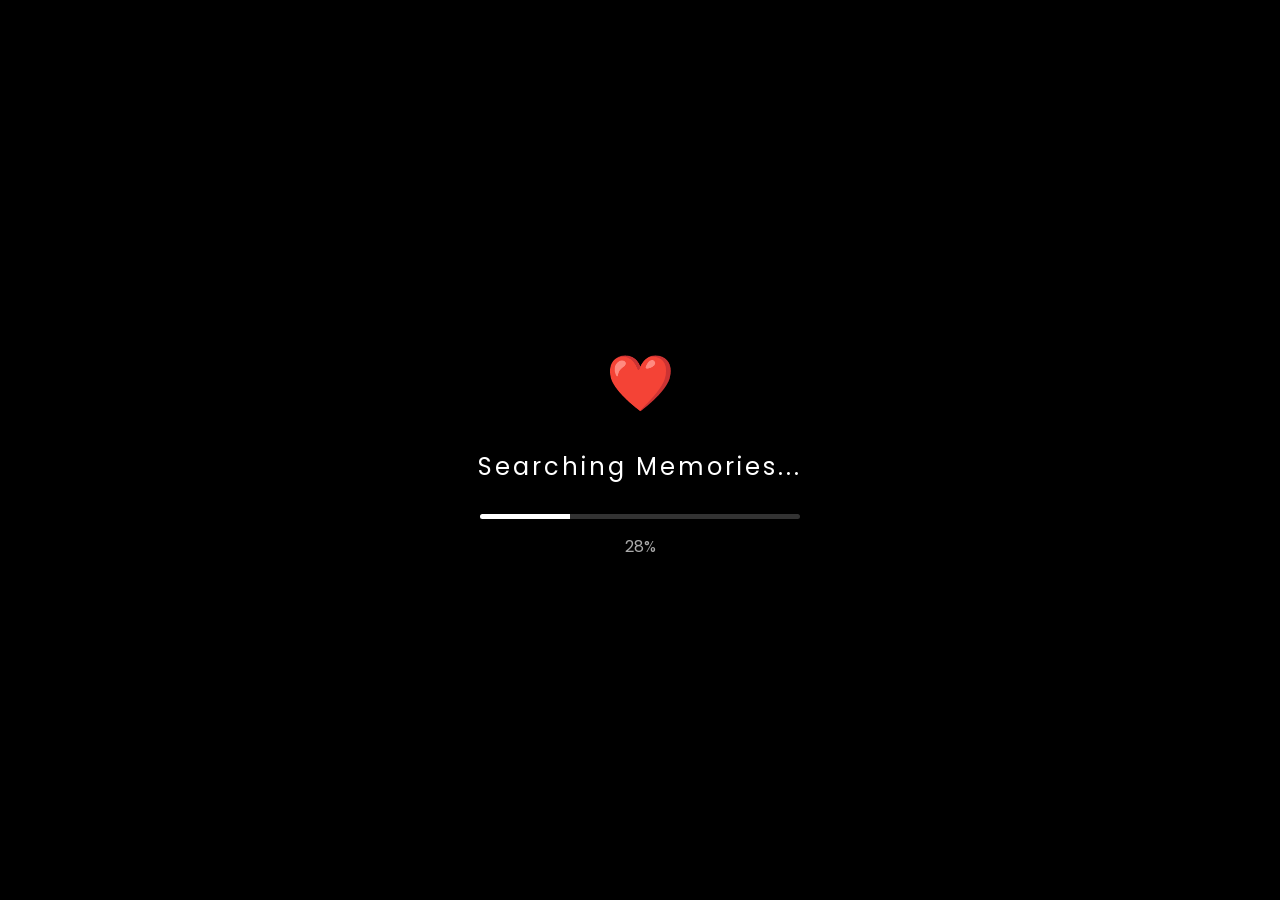
<file: index.html>
<!DOCTYPE html>
<html lang="en">

<head>

    <meta charset="UTF-8">
    <meta name="viewport" content="width=device-width, initial-scale=1.0">

    <title>Happy Friendship Day ❤️</title>

    <link rel="stylesheet" href="style.css">

    <!-- Google Font -->
    <link href="https://fonts.googleapis.com/css2?family=Poppins:wght@300;400;600&family=Bebas+Neue&display=swap" rel="stylesheet">

</head>

<body>

    <!-- ========================= -->
    <!-- LOADING SCREEN -->
    <!-- ========================= -->

    <section id="loader">

        <div class="heart">
            ❤️
        </div>

        <h2 id="loadingText">
            Searching Memories...
        </h2>

        <div class="progress-bar">

            <div class="progress"></div>

        </div>

        <p id="percentage">
            0%
        </p>

    </section>


    <!-- Camera Flash -->

    <div id="flash"></div>


    <!-- ========================= -->
    <!-- MAIN WEBSITE -->
    <!-- ========================= -->

    <main id="mainContent">
<!-- ========================= -->
<!-- HERO SECTION -->
<!-- ========================= -->

<section class="hero">

    <p class="tagline">
        TO THE SEVEN PEOPLE WHO MADE MY COLLEGE LIFE UNFORGETTABLE.
    </p>

    <h1 class="hero-title">

        <span class="word">HAPPY</span>

        <span class="word">FRIENDSHIP DAY</span>

    </h1>

    <p class="since">
        Since OCTOBER 2022
    </p>

    <div class="group-image">

        <img src="images/group.webp" alt="Our Group">

    </div>

    <p class="hero-quote">

        "Some friendships happen by chance.<br>

        The best ones become family."

    </p>



</section>


        <!-- Days Counter -->

        <section class="days-section">

            <div class="days-card">

                <p>Together For</p>

                <h2 id="daysCounter">

                    0

                </h2>

                <span>DAYS</span>

            </div>

        </section>


        <!-- Gallery -->

        <section class="gallery">

            <div class="box box1">
                <img src="images/img1.webp" alt="">
            </div>

            <div class="box box2">
                <img src="images/img1.webp" alt="">
            </div>

            <div class="box box3">
                <img src="images/img3.webp" alt="">
            </div>

            <div class="box box4">
                <img src="images/img4.webp" alt="">
            </div>

            <div class="box box5">
                <img src="images/img1.webp" alt="">
            </div>

          

        </section>


        <!-- Bottom -->

        <section class="bottom">

            <p>

                Every picture holds a memory.

                <br>

                Scroll to unlock ours.

            </p>

            <div class="scroll">

                ↓

            </div>

        </section>
        
    
        <!-- ================================= -->
<!-- MEMORY WALL -->
<!-- ================================= -->

<section class="memory-wall" id="wall">

    <h2>OUR MEMORY WALL</h2>

    <p>
        Every photo tells a different story.
        <br>
        Choose yours.
    </p>

    <div class="photos">

        <div class="polaroid" onclick="openPassword('INDU')">
            <img src="images/f1.webp">
            <h3>My Bed Partner</h3>
        </div>

        <div class="polaroid" onclick="openPassword('SOW')">
            <img src="images/f2.webp">
            <h3>My dear Overthinker</h3>
        </div>

        <div class="polaroid" onclick="openPassword('PUJ')">
            <img src="images/f3.webp">
            <h3>My Chali Kaalam</h3>
        </div>

        <div class="polaroid" onclick="openPassword('MAHI')">
            <img src="images/f4.webp">
            <h3>My Gummi</h3>
        </div>

       <div class="polaroid" onclick="openPassword('PRAM')">
            <img src="images/f5.webp">
            <h3>My Best Friend</h3>
        </div>

        <div class="polaroid" onclick="openPassword('APPI')">
            <img src="images/f6.webp">
            <h3>My Ms Matured</h3>
        </div>

        <div class="polaroid" onclick="openPassword('GREESH')">
            <img src="images/f7.webp">
            <h3>My our Influencer</h3>
        </div>

    </div>

</section>

    </main>

<!-- Password Popup -->

<!-- ================================= -->
<!-- PASSWORD POPUP -->
<!-- ================================= -->

<div id="passwordModal" class="modal">

    <div class="modal-content">

        <span class="close-btn" onclick="closePassword()">&times;</span>

        <h2>🔒 Secret Entry</h2>

        <p>Enter your password to unlock your memories.</p>

        <input
            type="password"
            id="passwordInput"
            placeholder="Enter Password">

        <p id="error"></p>

        <button onclick="checkPassword()">
            Unlock ❤️
        </button>

    </div>

</div>


</section>
    <script src="script.js"></script>

</body>

</html>
</file>
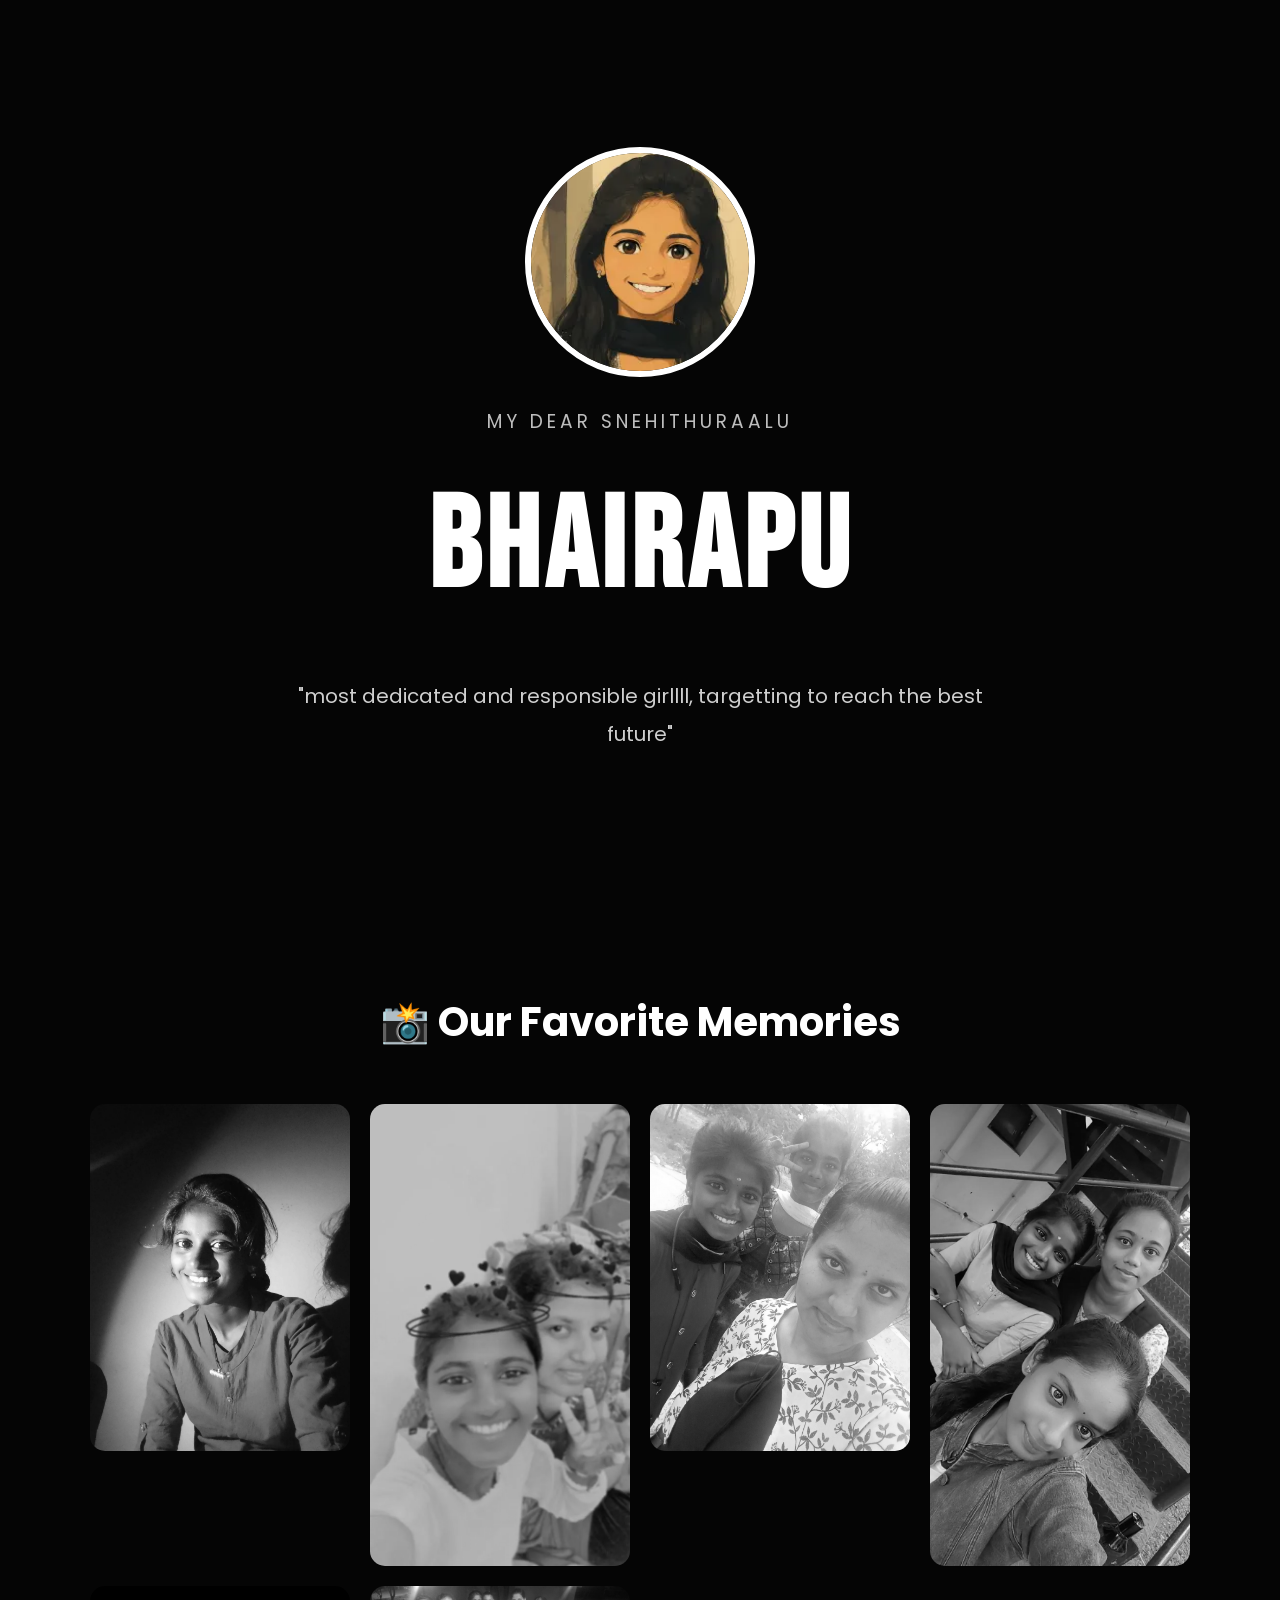
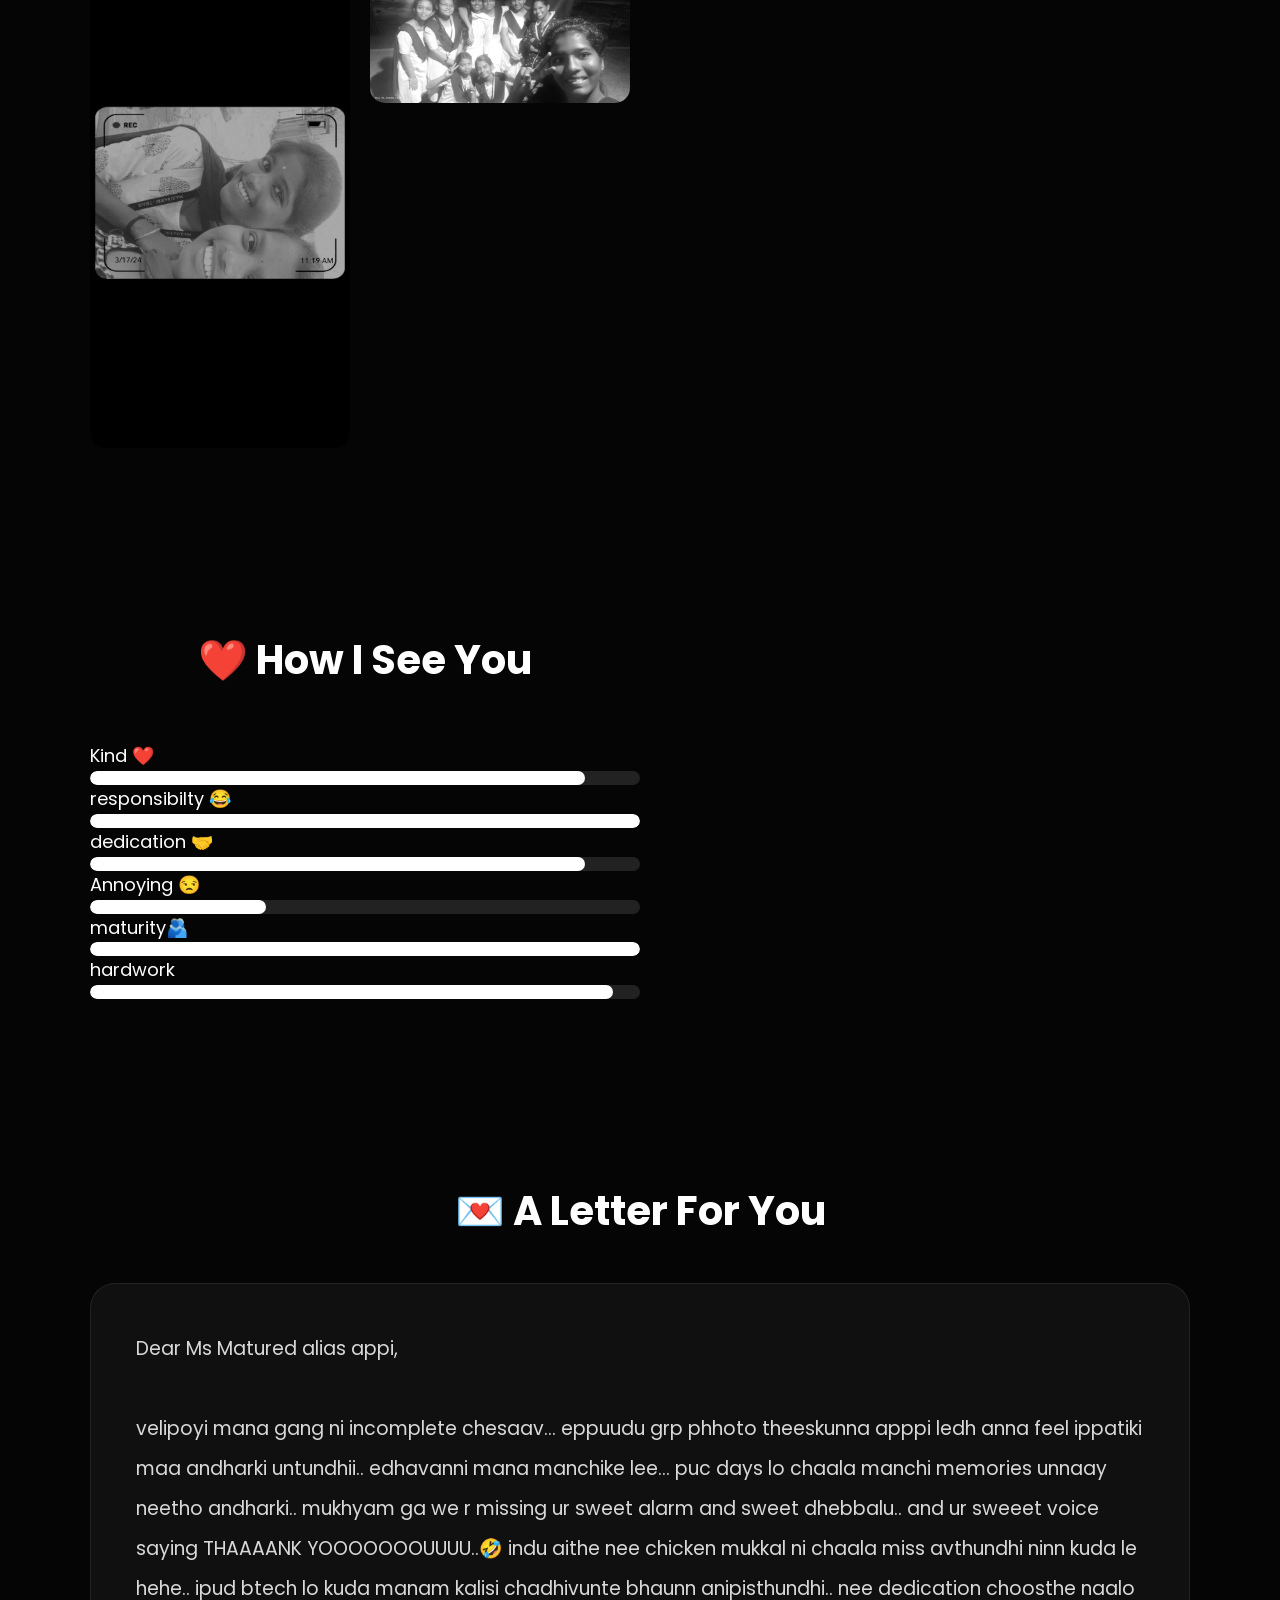
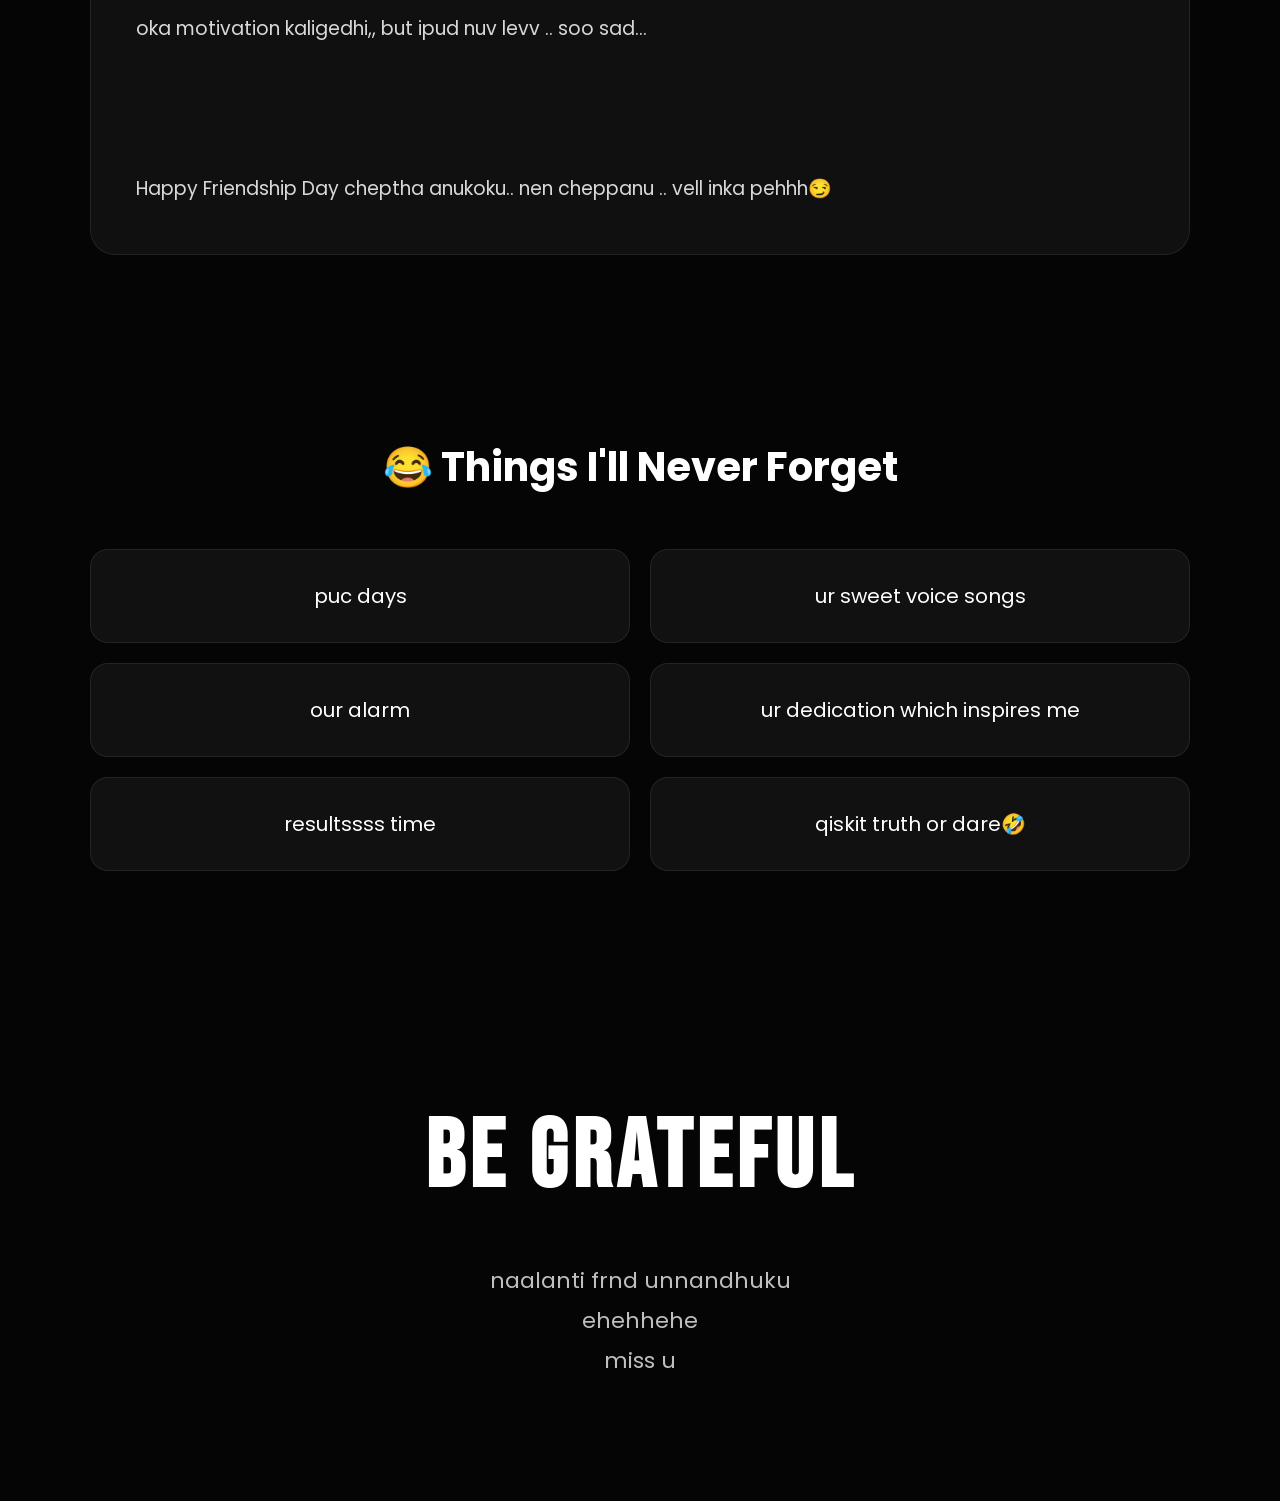
<file: appi.html>
<!DOCTYPE html>
<html lang="en">

<head>

    <meta charset="UTF-8">
    <meta name="viewport" content="width=device-width, initial-scale=1.0">

    <title>Happy Friendship Day appi ❤️</title>

    <link rel="stylesheet" href="friends.css">

    <link href="https://fonts.googleapis.com/css2?family=Poppins:wght@300;400;500;700&family=Bebas+Neue&family=Caveat:wght@700&display=swap" rel="stylesheet">

</head>

<body>

<!-- ================= HERO ================= -->

<section class="hero">

    <img src="images/appi/main.webp" class="profile">

    <h3>MY DEAR SNEHITHURAALU</h3>

    <h1>BHAIRAPU</h1>

    <p class="quote">

        "most dedicated and responsible girllll, targetting to reach the best future"

    </p>

</section>



<!-- ================= PHOTO GALLERY ================= -->

<section class="gallery">

    <h2>📸 Our Favorite Memories</h2>

    <div class="grid">

        <img src="images/appi/1.webp">

        <img src="images/appi/2.webp">

        <img src="images/appi/3.webp">

        <img src="images/appi/4.webp">

        <img src="images/appi/5.webp">

        <img src="images/appi/6.webp">

    </div>

</section>



<!-- ================= PERSONALITY ================= -->

<section class="personality">

    <h2>❤️ How I See You</h2>
<div class="pers-block">
    <div class="trait">

        <span>Kind ❤️</span>

        <div class="bar">

            <div class="fill" style="width:90%"></div>

        </div>

    </div>

    <div class="trait">

        <span>responsibilty 😂</span>

        <div class="bar">

            <div class="fill" style="width:100%"></div>

        </div>

    </div>

    <div class="trait">

        <span>dedication 🤝</span>

        <div class="bar">

            <div class="fill" style="width:90%"></div>

        </div>

    </div>

    <div class="trait">

        <span>Annoying 😒</span>

        <div class="bar">

            <div class="fill" style="width:32%"></div>

        </div>

    </div>

    <div class="trait">

        <span>maturity🫂</span>

        <div class="bar">

            <div class="fill" style="width:100%"></div>

        </div>

    </div>

    <div class="trait">

        <span>hardwork</span>

        <div class="bar">

            <div class="fill" style="width:95%"></div>

        </div>

    </div>
    

</section>



<!-- ================= LETTER ================= -->

<section class="letter">

    <h2>💌 A Letter For You</h2>

    <p>

        Dear Ms Matured alias appi,

        <br><br>

       velipoyi mana gang ni incomplete chesaav... eppuudu grp phhoto theeskunna apppi ledh anna feel ippatiki maa andharki untundhii..
       edhavanni mana manchike lee...
       puc days lo chaala manchi memories unnaay neetho andharki.. mukhyam ga we r missing ur sweet alarm and sweet dhebbalu.. and ur sweeet voice saying THAAAANK YOOOOOOOUUUU..🤣️ indu aithe nee chicken mukkal ni chaala miss avthundhi ninn kuda le hehe..
       ipud btech lo kuda manam kalisi chadhivunte bhaunn anipisthundhi.. 
       nee dedication choosthe naalo oka motivation kaligedhi,, but ipud nuv levv .. soo sad...
       
     
        <br><br>

       

        <br><br>

        Happy Friendship Day cheptha anukoku.. nen cheppanu .. vell inka pehhh😏️

    </p>

</section>



<!-- ================= FUN MEMORIES ================= -->

<section class="memories">

    <h2>😂 Things I'll Never Forget</h2>

    <div class="cards">

        <div class="card">

           puc days

        </div>

        <div class="card">

            ur sweet voice songs

        </div>

        <div class="card">

            our alarm

        </div>

        <div class="card">

            ur dedication which inspires me

        </div>

        <div class="card">

            resultssss time

        </div>

        <div class="card">

            qiskit truth or dare🤣️

        </div>

    </div>

</section>



<!-- ================= THANK YOU ================= -->

<section class="end">

    <h1>

BE GRATEFUL

    </h1>

    <p>

naalanti frnd unnandhuku

        <br>

ehehhehe

        <br>

miss u

    </p>

</section>

<script src="friend.js"></script>

</body>

</html>
</file>
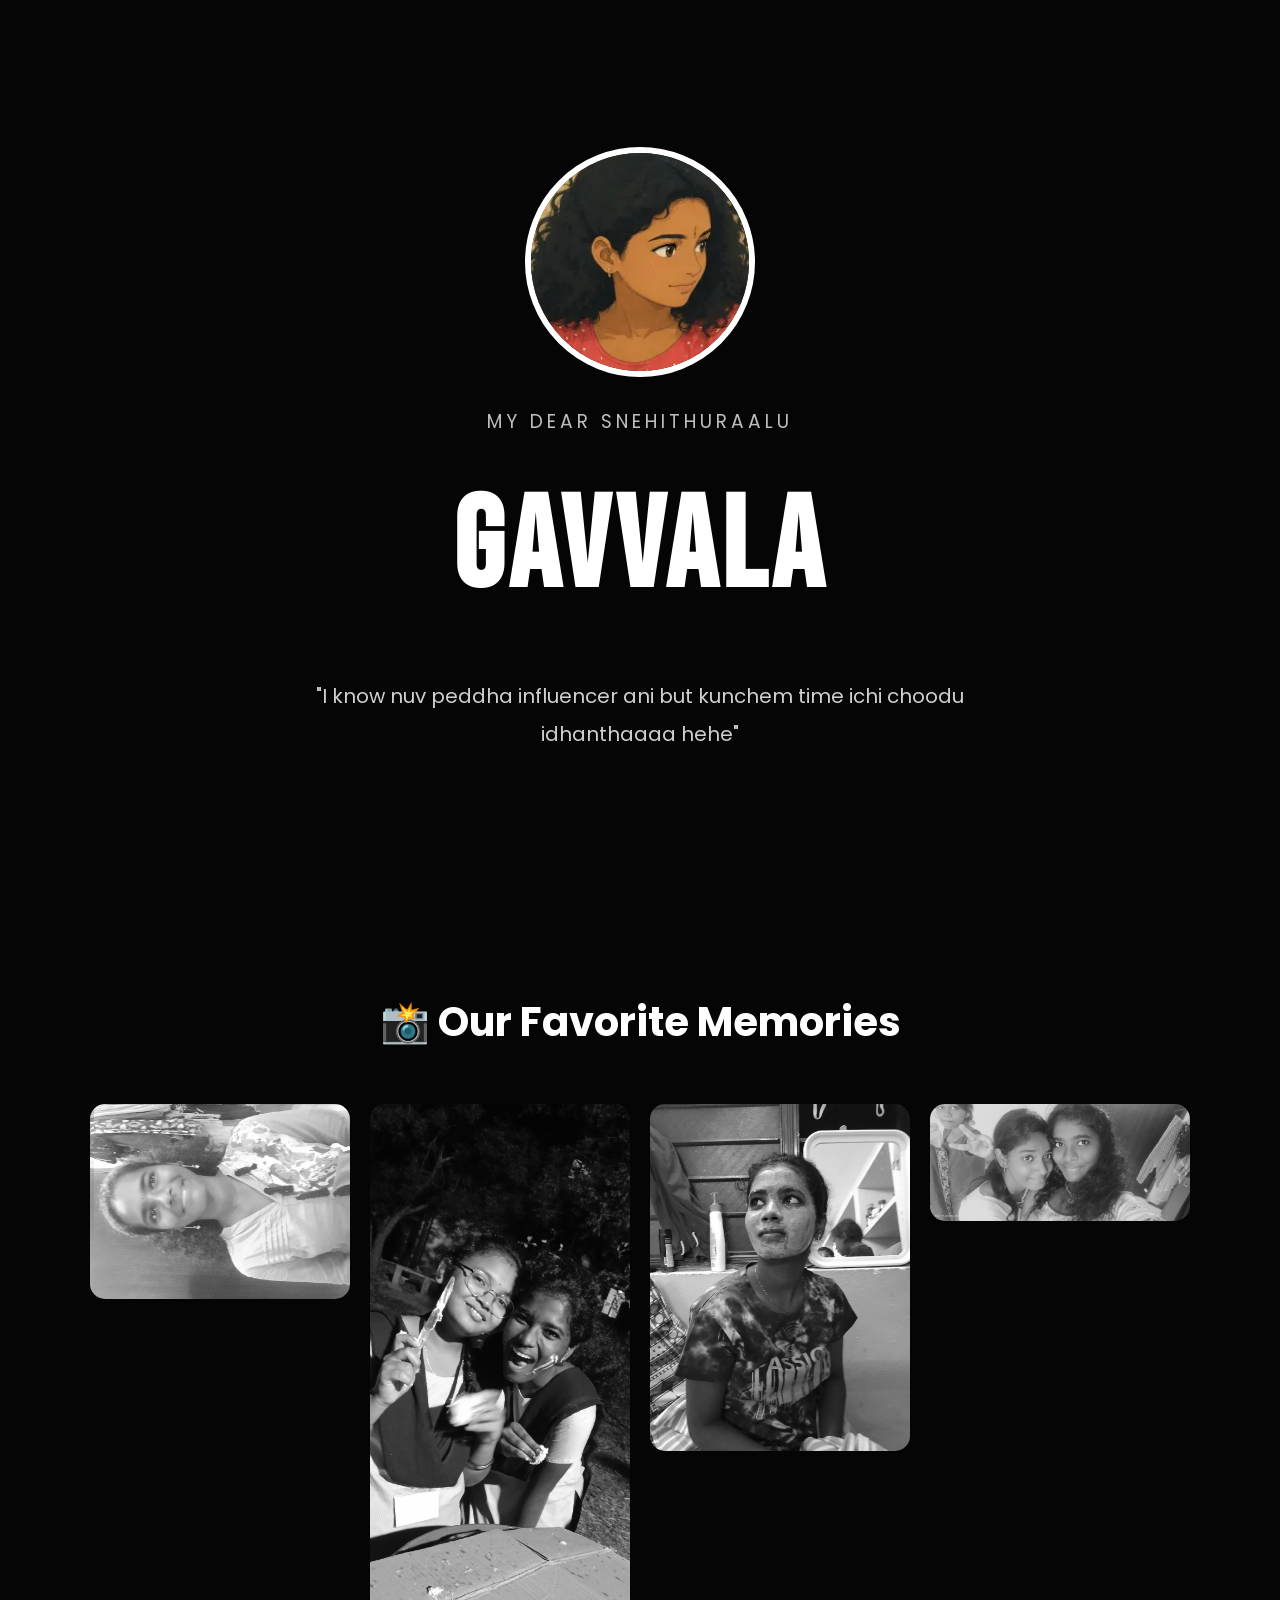
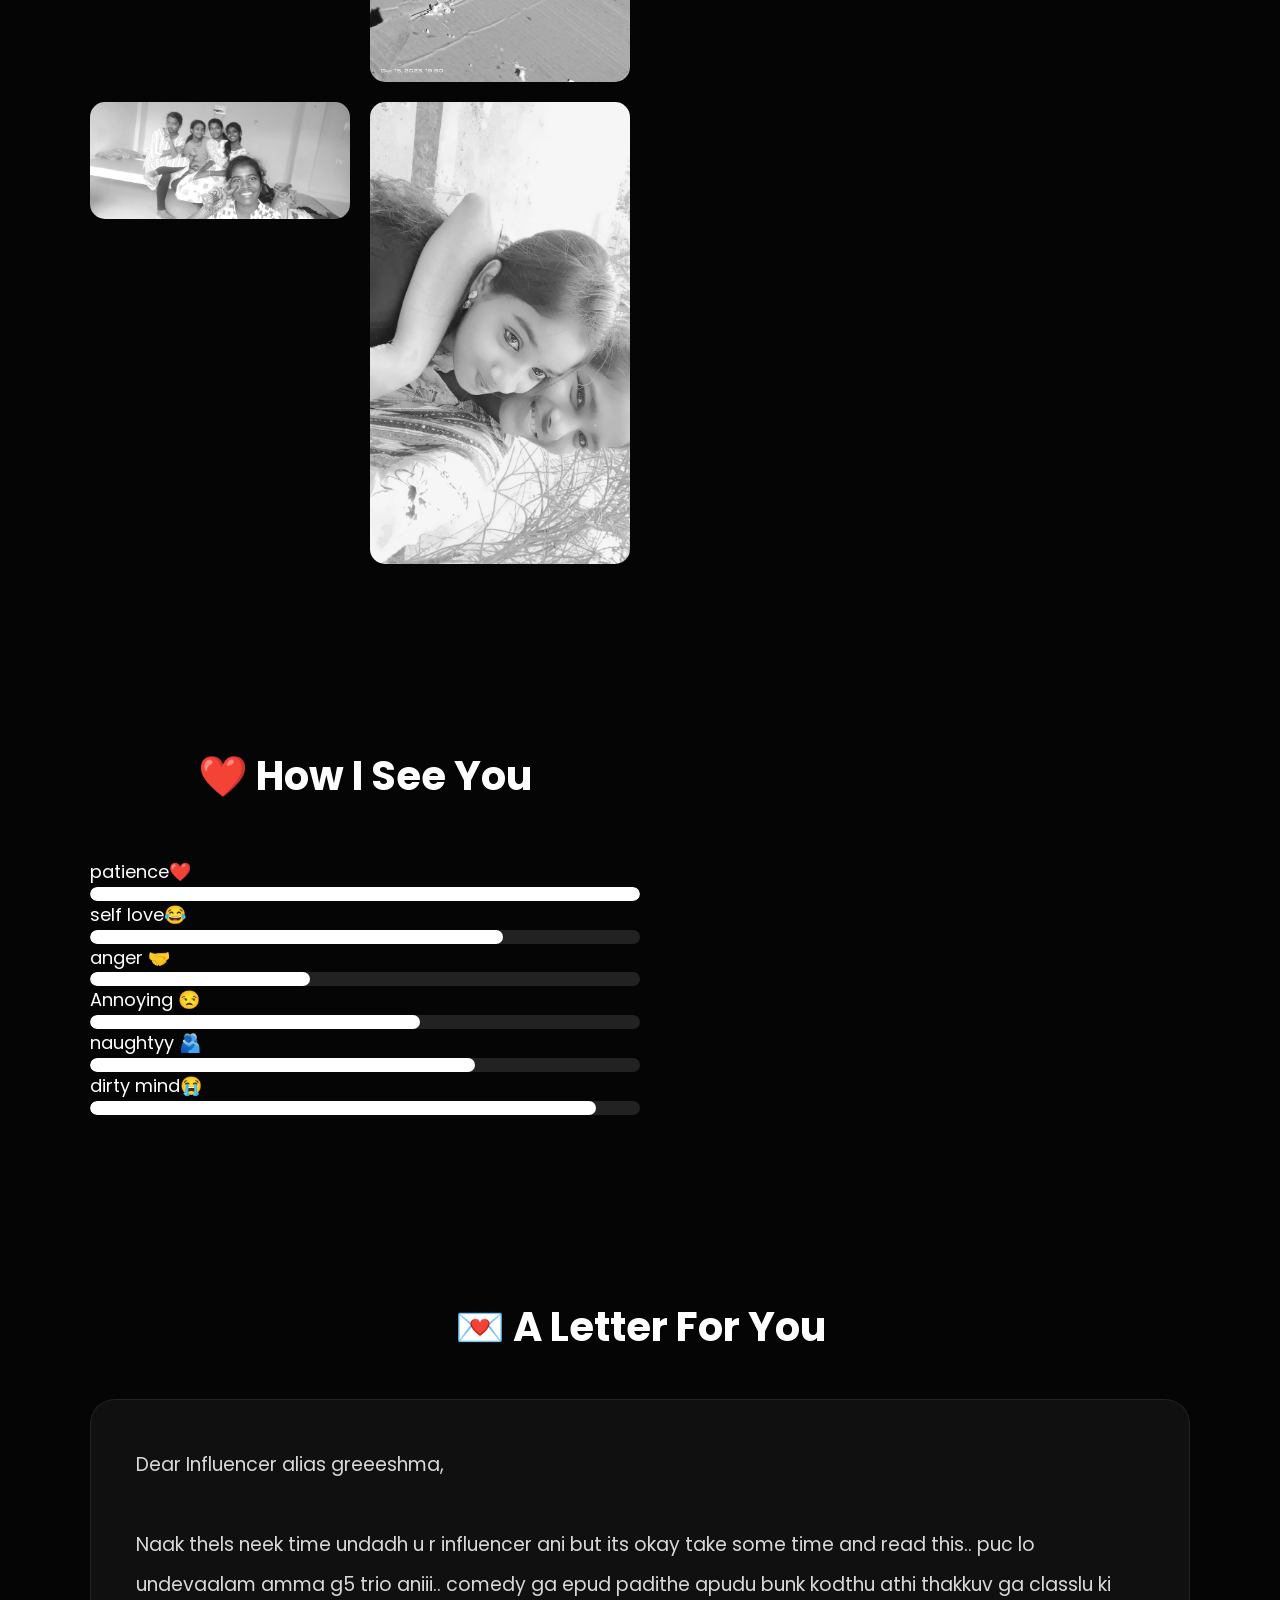
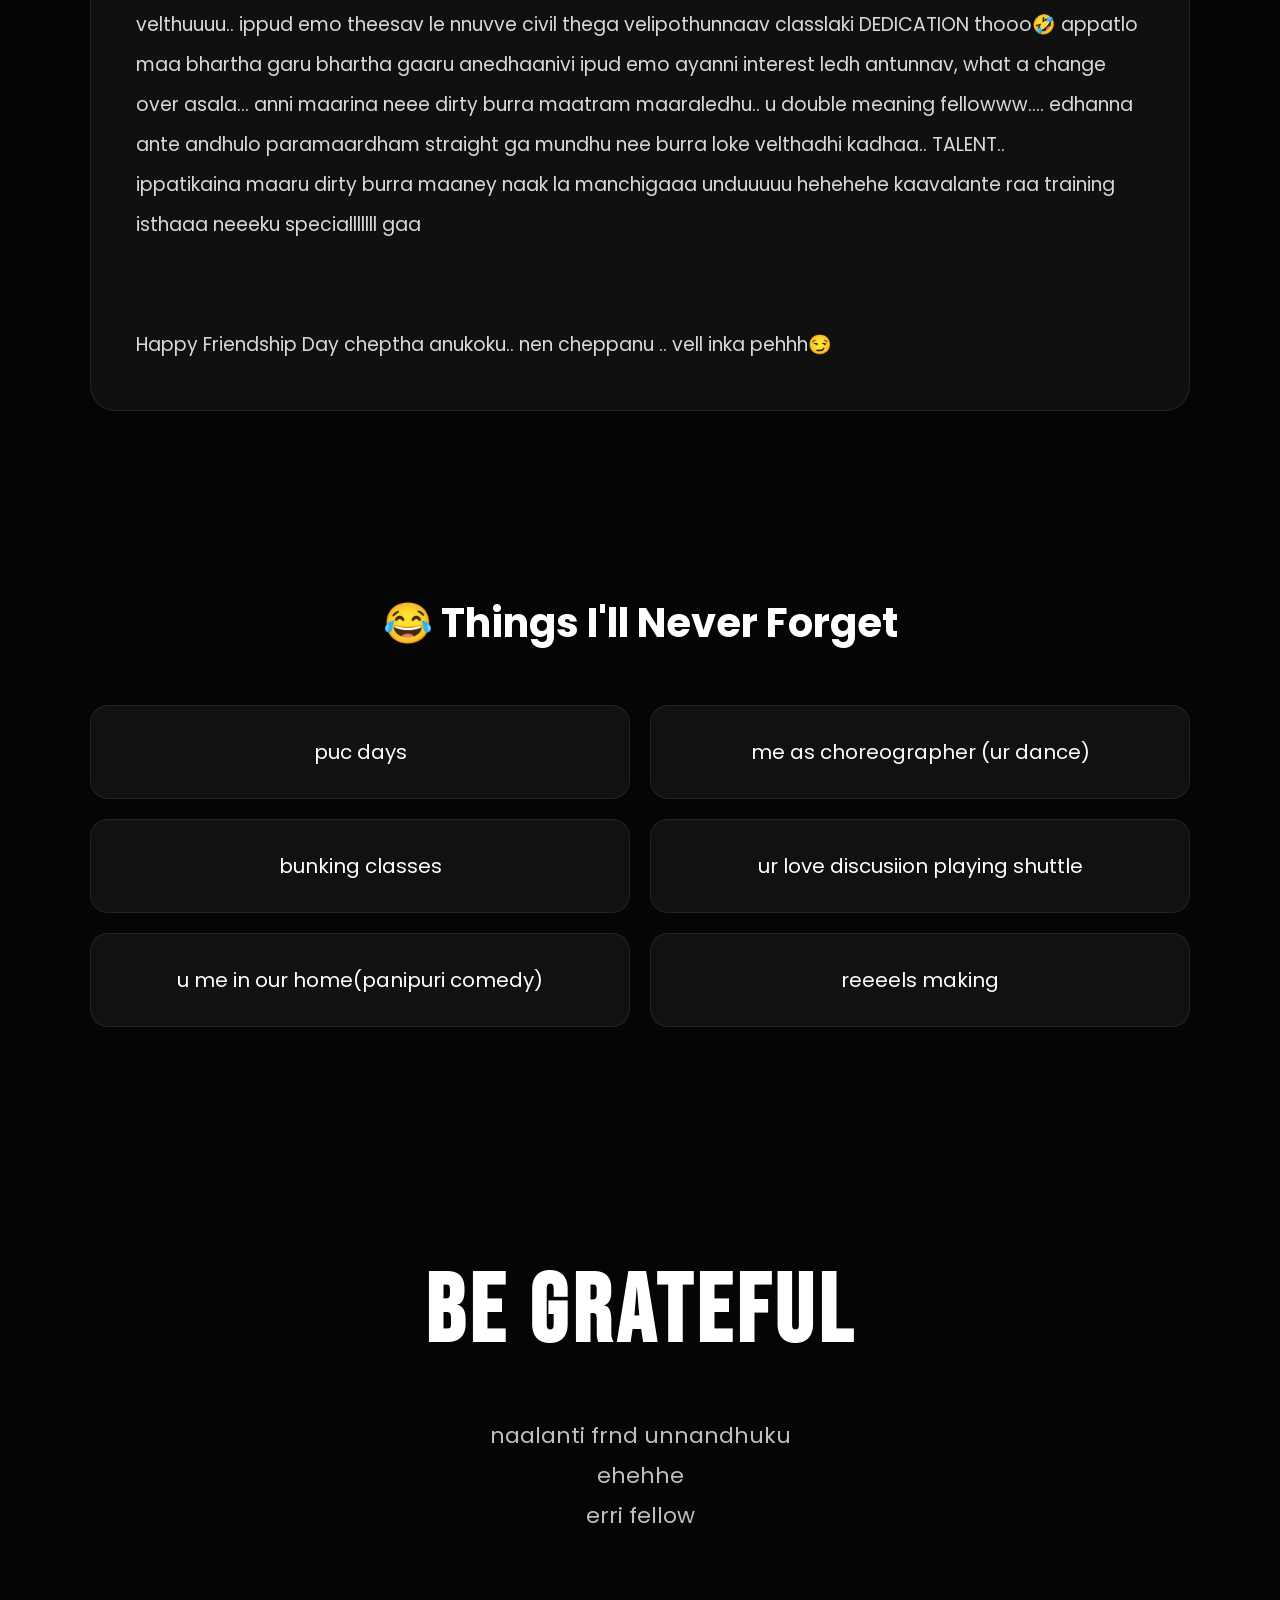
<file: gre.html>
<!DOCTYPE html>
<html lang="en">

<head>

    <meta charset="UTF-8">
    <meta name="viewport" content="width=device-width, initial-scale=1.0">

    <title>Happy Friendship Day gre ❤️</title>

    <link rel="stylesheet" href="friends.css">

    <link href="https://fonts.googleapis.com/css2?family=Poppins:wght@300;400;500;700&family=Bebas+Neue&family=Caveat:wght@700&display=swap" rel="stylesheet">

</head>

<body>

<!-- ================= HERO ================= -->

<section class="hero">

    <img src="images/gre/main.webp" class="profile">

    <h3>MY DEAR SNEHITHURAALU</h3>

    <h1>GAVVALA</h1>

    <p class="quote">

        "I know nuv peddha influencer ani but kunchem time ichi choodu idhanthaaaa hehe"

    </p>

</section>



<!-- ================= PHOTO GALLERY ================= -->

<section class="gallery">

    <h2>📸 Our Favorite Memories</h2>

    <div class="grid">

        <img src="images/gre/1.webp">

        <img src="images/gre/2.webp">

        <img src="images/gre/3.webp">

        <img src="images/gre/4.webp">

        <img src="images/gre/5.webp">

        <img src="images/gre/6.webp">

    </div>

</section>



<!-- ================= PERSONALITY ================= -->

<section class="personality">

    <h2>❤️ How I See You</h2>
<div class="pers-block">
    <div class="trait">

        <span>patience❤️</span>

        <div class="bar">

            <div class="fill" style="width:100%"></div>

        </div>

    </div>

    <div class="trait">

        <span>self love😂</span>

        <div class="bar">

            <div class="fill" style="width:75%"></div>

        </div>

    </div>

    <div class="trait">

        <span>anger 🤝</span>

        <div class="bar">

            <div class="fill" style="width:40%"></div>

        </div>

    </div>

    <div class="trait">

        <span>Annoying 😒</span>

        <div class="bar">

            <div class="fill" style="width:60%"></div>

        </div>

    </div>

    <div class="trait">

        <span>naughtyy 🫂</span>

        <div class="bar">

            <div class="fill" style="width:70%"></div>

        </div>

    </div>

    <div class="trait">

        <span>dirty mind😭</span>

        <div class="bar">

            <div class="fill" style="width:92%"></div>

        </div>

    </div>
    

</section>



<!-- ================= LETTER ================= -->

<section class="letter">

    <h2>💌 A Letter For You</h2>

    <p>

        Dear Influencer alias greeeshma,

        <br><br>

       Naak thels neek time undadh u r influencer ani but its okay take some time and read this..
       puc lo undevaalam amma g5 trio aniii.. comedy ga epud padithe apudu bunk kodthu athi thakkuv ga classlu ki velthuuuu.. ippud emo theesav le nnuvve civil thega velipothunnaav classlaki DEDICATION thooo🤣️
       appatlo maa bhartha garu bhartha gaaru anedhaanivi ipud emo ayanni interest ledh antunnav, what a change over asala... 
       anni maarina neee dirty burra maatram maaraledhu.. u double meaning fellowww.... edhanna ante andhulo paramaardham straight ga mundhu nee burra loke velthadhi kadhaa.. TALENT..
       

        <br>ippatikaina maaru dirty burra maaney naak la manchigaaa unduuuuu hehehehe kaavalante raa training isthaaa neeeku specialllllll gaa<br>

   

        <br><br>

 Happy Friendship Day cheptha anukoku.. nen cheppanu .. vell inka pehhh😏️

    </p>

</section>



<!-- ================= FUN MEMORIES ================= -->

<section class="memories">

    <h2>😂 Things I'll Never Forget</h2>

    <div class="cards">

        <div class="card">

puc days

        </div>

        <div class="card">

me as choreographer (ur dance)

        </div>

        <div class="card">

bunking classes

        </div>

        <div class="card">

ur love discusiion playing shuttle

        </div>

        <div class="card">

u me in our home(panipuri comedy)

        </div>

        <div class="card">

reeeels making

        </div>

    </div>

</section>



<!-- ================= THANK YOU ================= -->

<section class="end">

    <h1>

BE GRATEFUL

    </h1>

    <p>

naalanti frnd unnandhuku

        <br>

ehehhe

        <br>

erri fellow

    </p>

</section>

<script src="friend.js"></script>

</body>

</html>
</file>
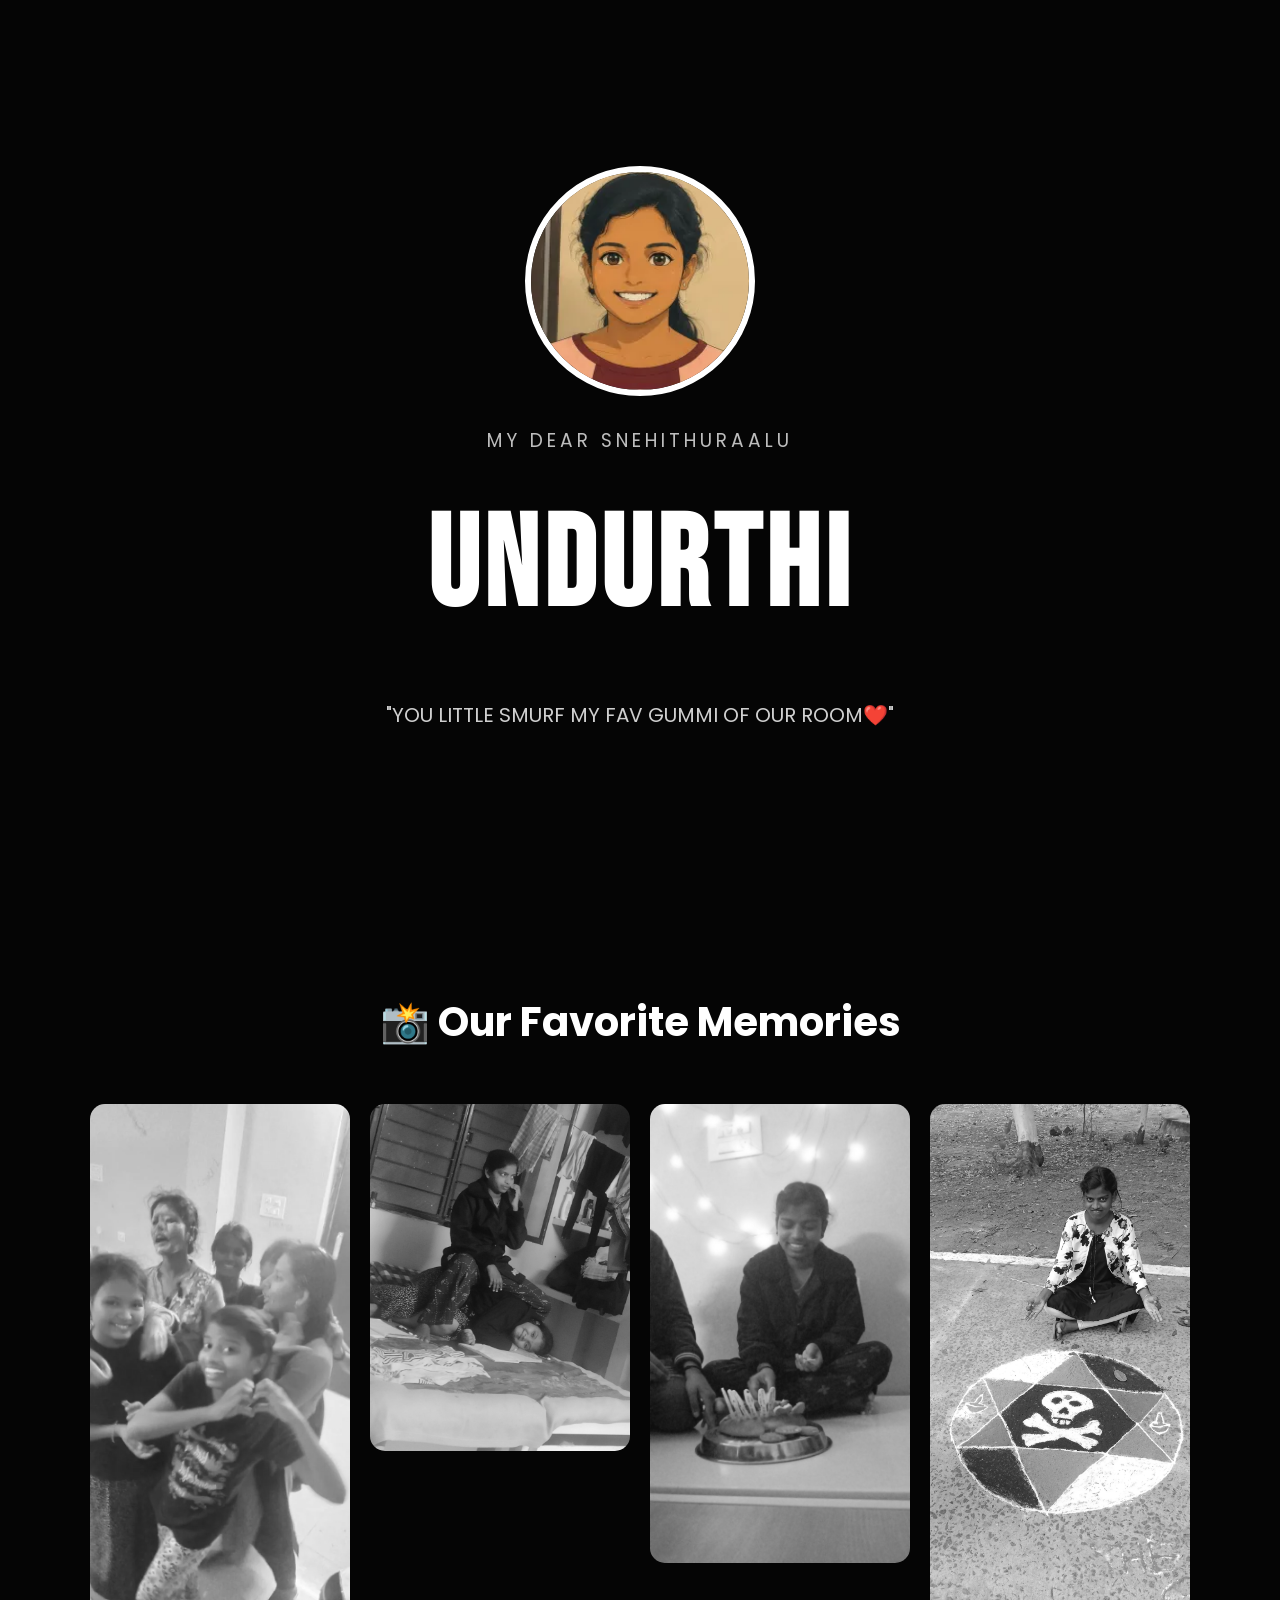
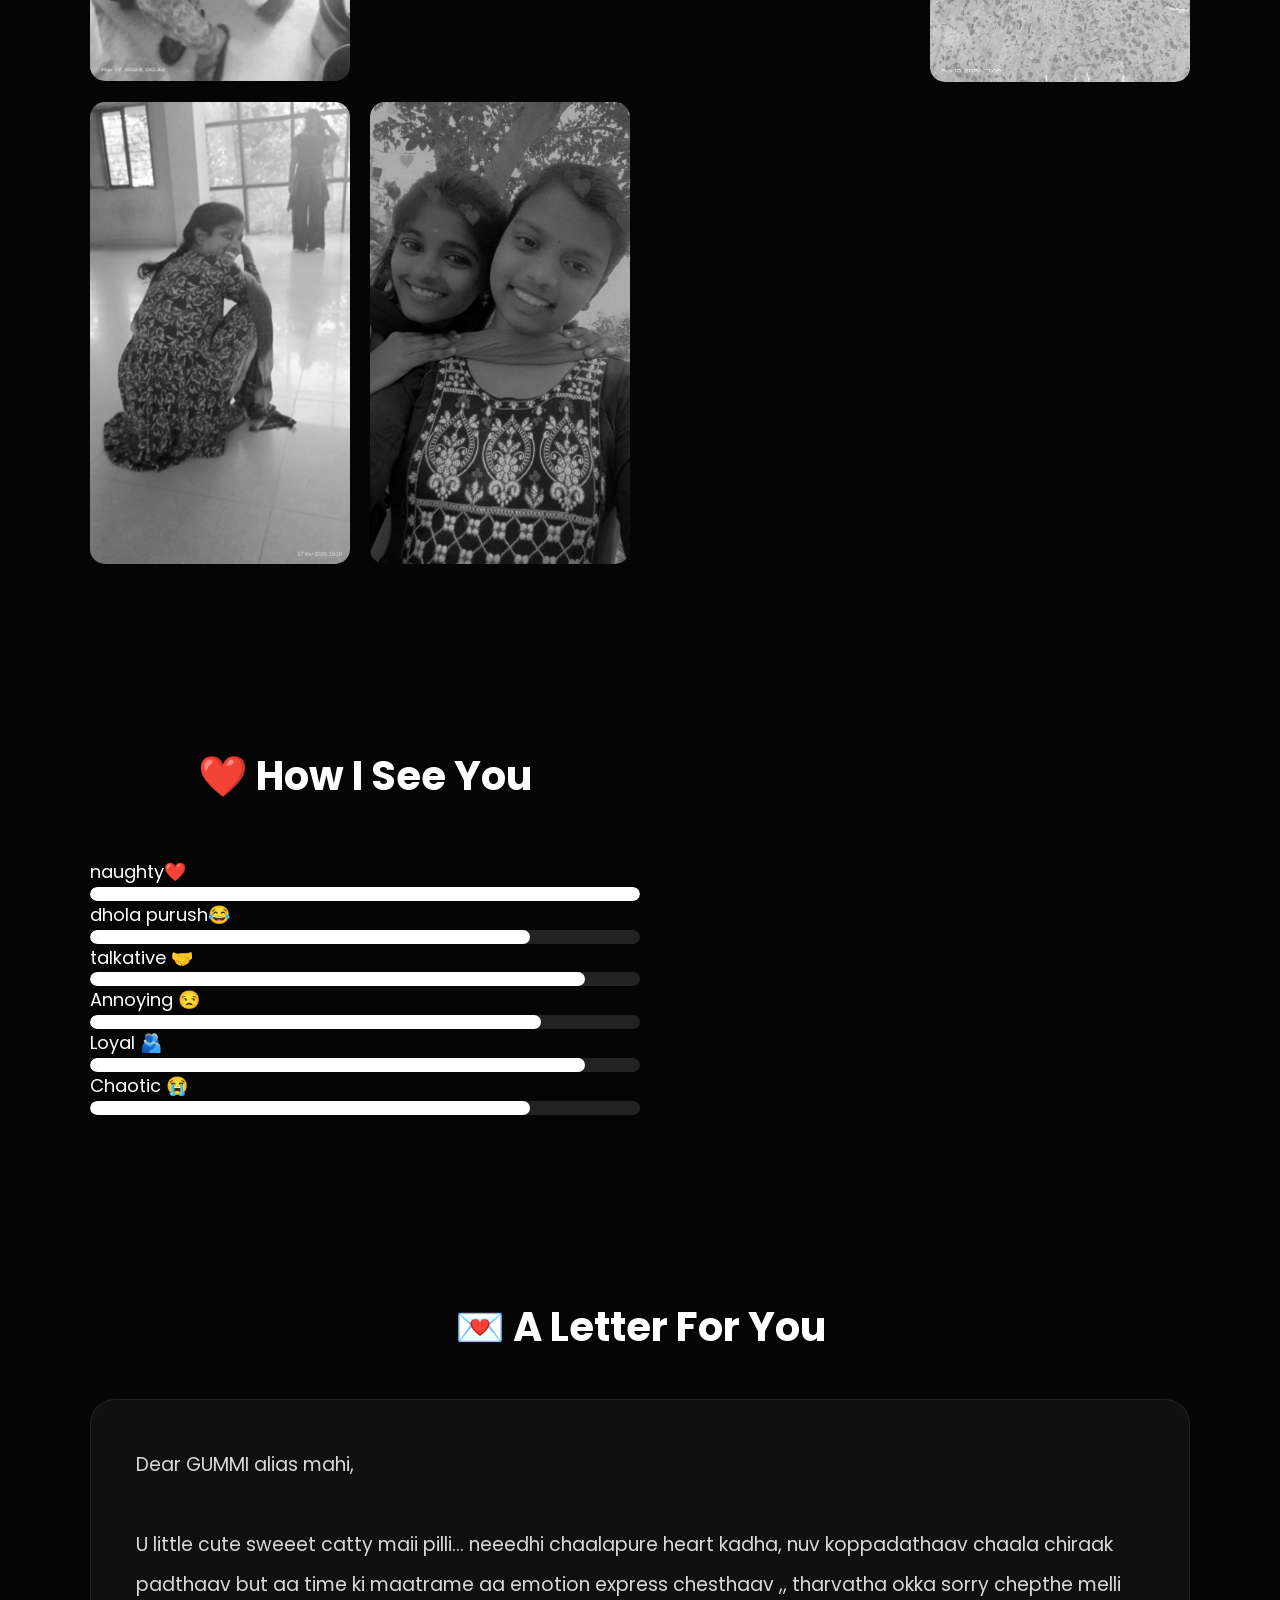
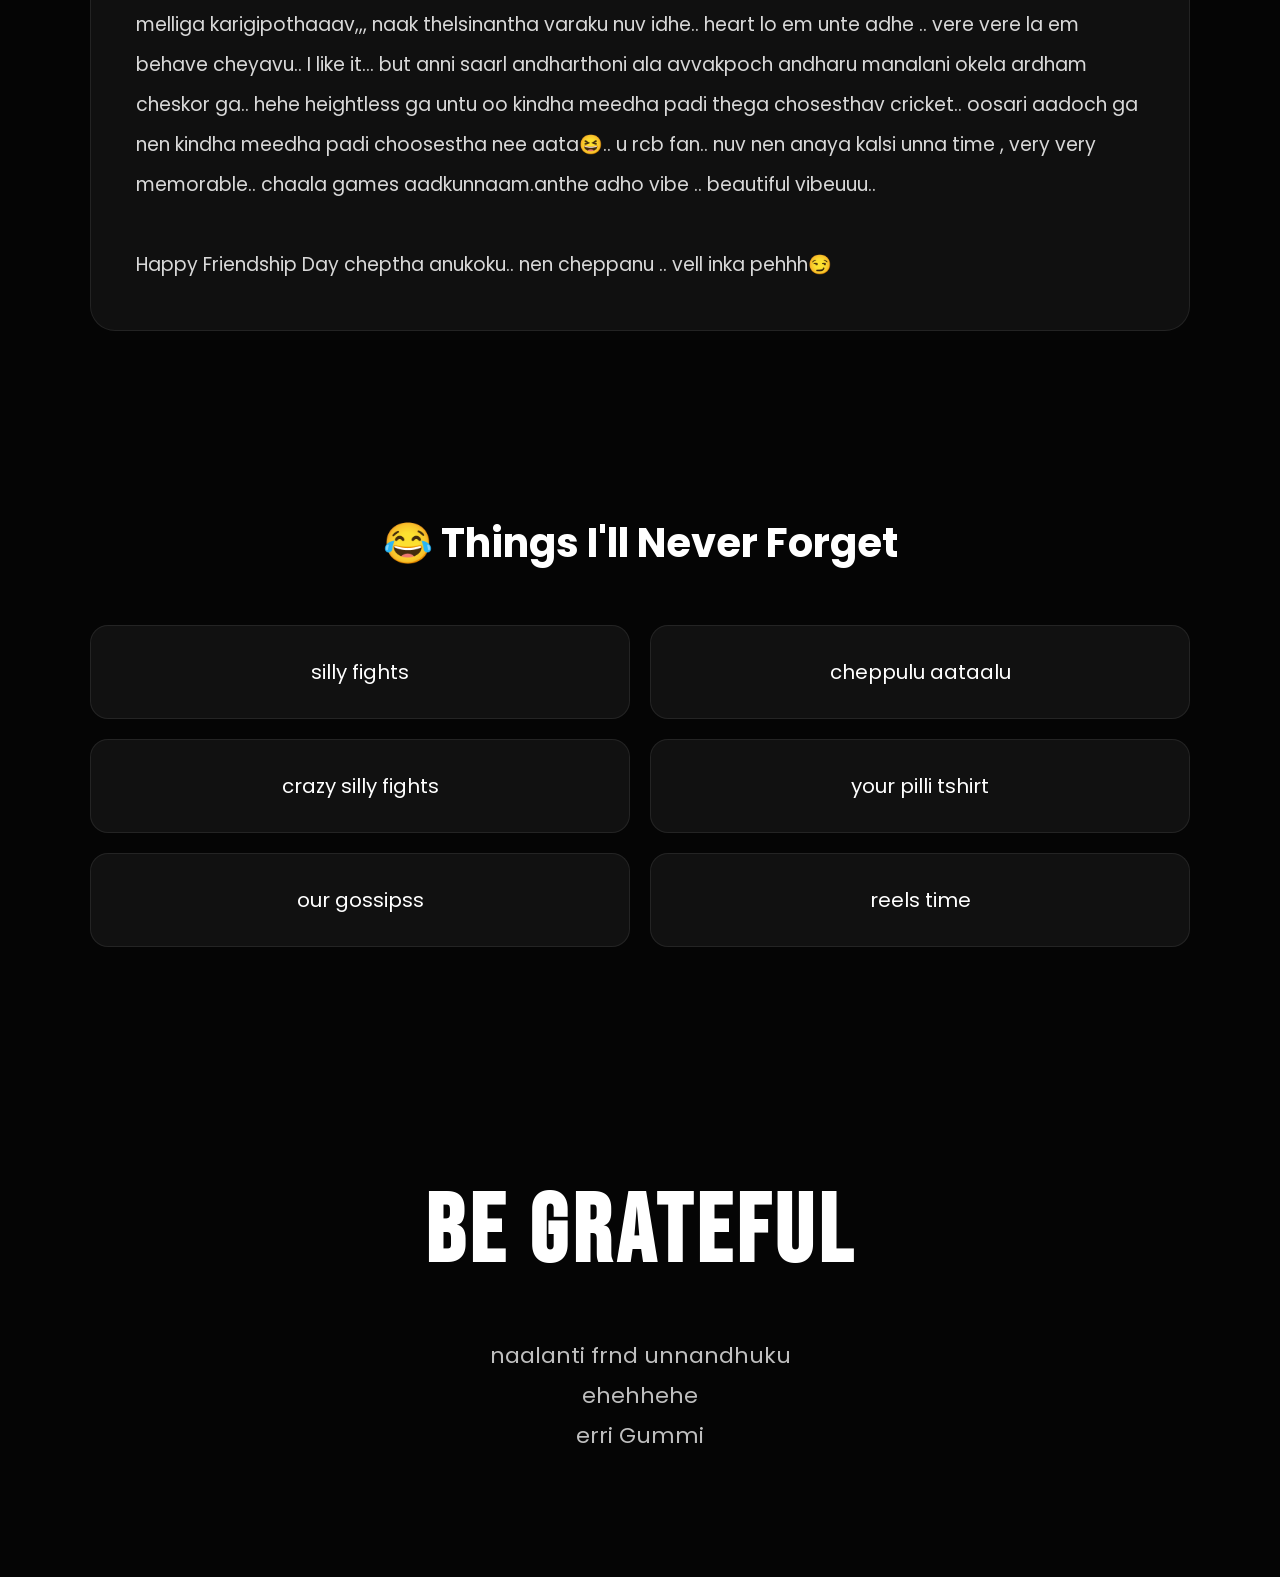
<file: mahi.html>
<!DOCTYPE html>
<html lang="en">

<head>

    <meta charset="UTF-8">
    <meta name="viewport" content="width=device-width, initial-scale=1.0">

    <title>Happy Friendship Day mahi ❤️</title>

    <link rel="stylesheet" href="friends.css">

    <link href="https://fonts.googleapis.com/css2?family=Poppins:wght@300;400;500;700&family=Bebas+Neue&family=Caveat:wght@700&display=swap" rel="stylesheet">

</head>

<body>

<!-- ================= HERO ================= -->

<section class="hero">

    <img src="images/mahi/main.webp" class="profile">

    <h3>MY DEAR SNEHITHURAALU</h3>

    <h1>UNDURTHI</h1>

    <p class="quote">

        "YOU LITTLE SMURF MY FAV GUMMI OF OUR ROOM❤️"

    </p>

</section>



<!-- ================= PHOTO GALLERY ================= -->

<section class="gallery">

    <h2>📸 Our Favorite Memories</h2>

    <div class="grid">

        <img src="images/mahi/1.webp">

        <img src="images/mahi/2.webp">

        <img src="images/mahi/3.webp">

        <img src="images/mahi/4.webp">

        <img src="images/mahi/5.webp">

        <img src="images/mahi/6.webp">

    </div>

</section>



<!-- ================= PERSONALITY ================= -->

<section class="personality">

    <h2>❤️ How I See You</h2>
<div class="pers-block">
    <div class="trait">

        <span>naughty❤️</span>

        <div class="bar">

            <div class="fill" style="width:100%"></div>

        </div>

    </div>

    <div class="trait">

        <span>dhola purush😂</span>

        <div class="bar">

            <div class="fill" style="width:80%"></div>

        </div>

    </div>

    <div class="trait">

        <span>talkative 🤝</span>

        <div class="bar">

            <div class="fill" style="width:90%"></div>

        </div>

    </div>

    <div class="trait">

        <span>Annoying 😒</span>

        <div class="bar">

            <div class="fill" style="width:82%"></div>

        </div>

    </div>

    <div class="trait">

        <span>Loyal 🫂</span>

        <div class="bar">

            <div class="fill" style="width:90%"></div>

        </div>

    </div>

    <div class="trait">

        <span>Chaotic 😭</span>

        <div class="bar">

            <div class="fill" style="width:80%"></div>

        </div>

    </div>
    

</section>



<!-- ================= LETTER ================= -->

<section class="letter">

    <h2>💌 A Letter For You</h2>

    <p>

        Dear GUMMI alias mahi,

        <br><br>

        U little cute sweeet catty maii pilli... 
        
        neeedhi chaalapure heart kadha, nuv koppadathaav chaala chiraak padthaav but aa time ki maatrame aa emotion express chesthaav ,, tharvatha okka sorry chepthe melli melliga karigipothaaav,,, naak thelsinantha varaku nuv idhe.. heart lo em unte adhe .. vere vere la em behave cheyavu.. I like it... but anni saarl andharthoni ala avvakpoch andharu manalani okela ardham cheskor ga.. hehe
  heightless ga untu oo kindha meedha padi thega chosesthav cricket.. oosari aadoch ga nen kindha meedha padi choosestha nee aata😆️.. u rcb fan..
  nuv nen anaya kalsi unna time , very very memorable.. chaala games aadkunnaam.anthe adho vibe .. beautiful vibeuuu..

        <br><br>

         Happy Friendship Day cheptha anukoku.. nen cheppanu .. vell inka pehhh😏️

    </p>

</section>



<!-- ================= FUN MEMORIES ================= -->

<section class="memories">

    <h2>😂 Things I'll Never Forget</h2>

    <div class="cards">

        <div class="card">

           silly fights

        </div>

        <div class="card">

            cheppulu aataalu

        </div>

        <div class="card">

            crazy silly fights

        </div>

        <div class="card">

            your pilli tshirt

        </div>

        <div class="card">

           our gossipss

        </div>

        <div class="card">

           reels time

        </div>

    </div>

</section>



<!-- ================= THANK YOU ================= -->

<section class="end">

    <h1>

BE GRATEFUL

    </h1>

    <p>

naalanti frnd unnandhuku

        <br>

ehehhehe

        <br>

erri Gummi

    </p>

</section>

<script src="friend.js"></script>

</body>

</html>
</file>
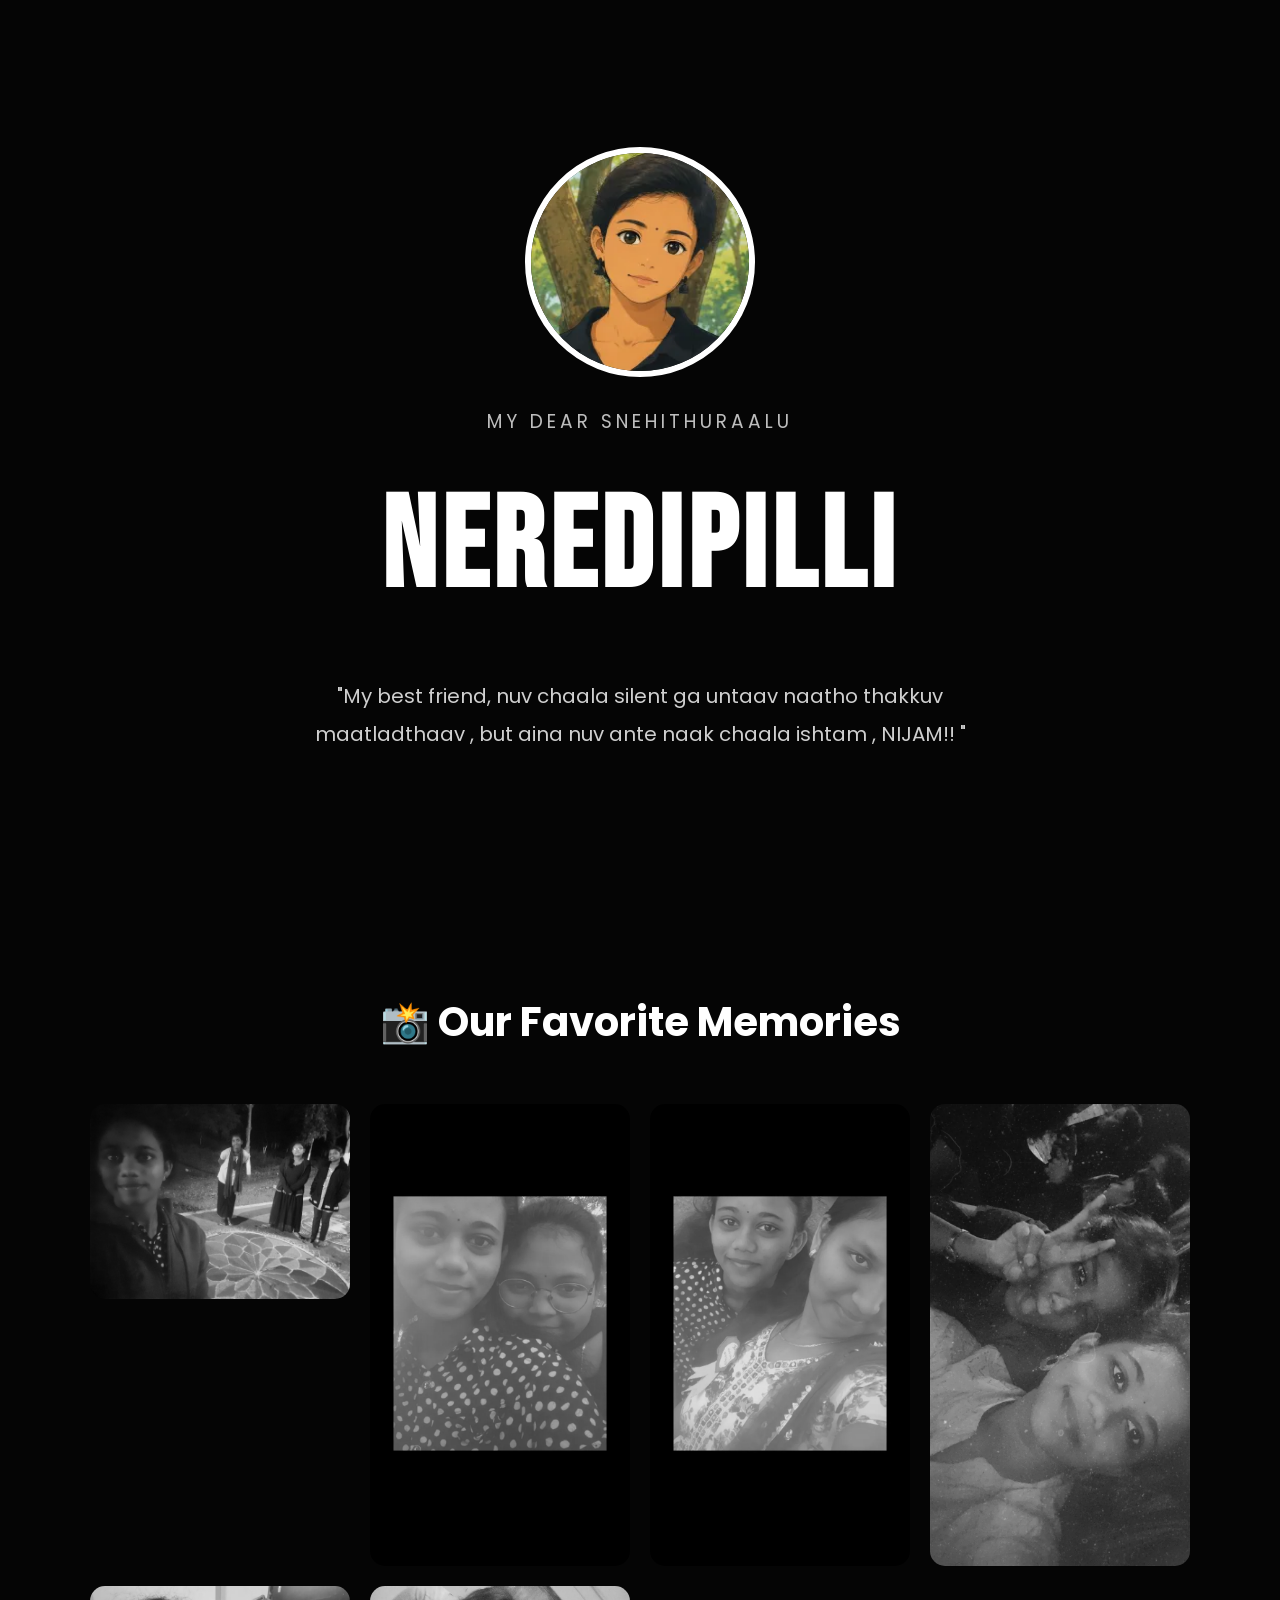
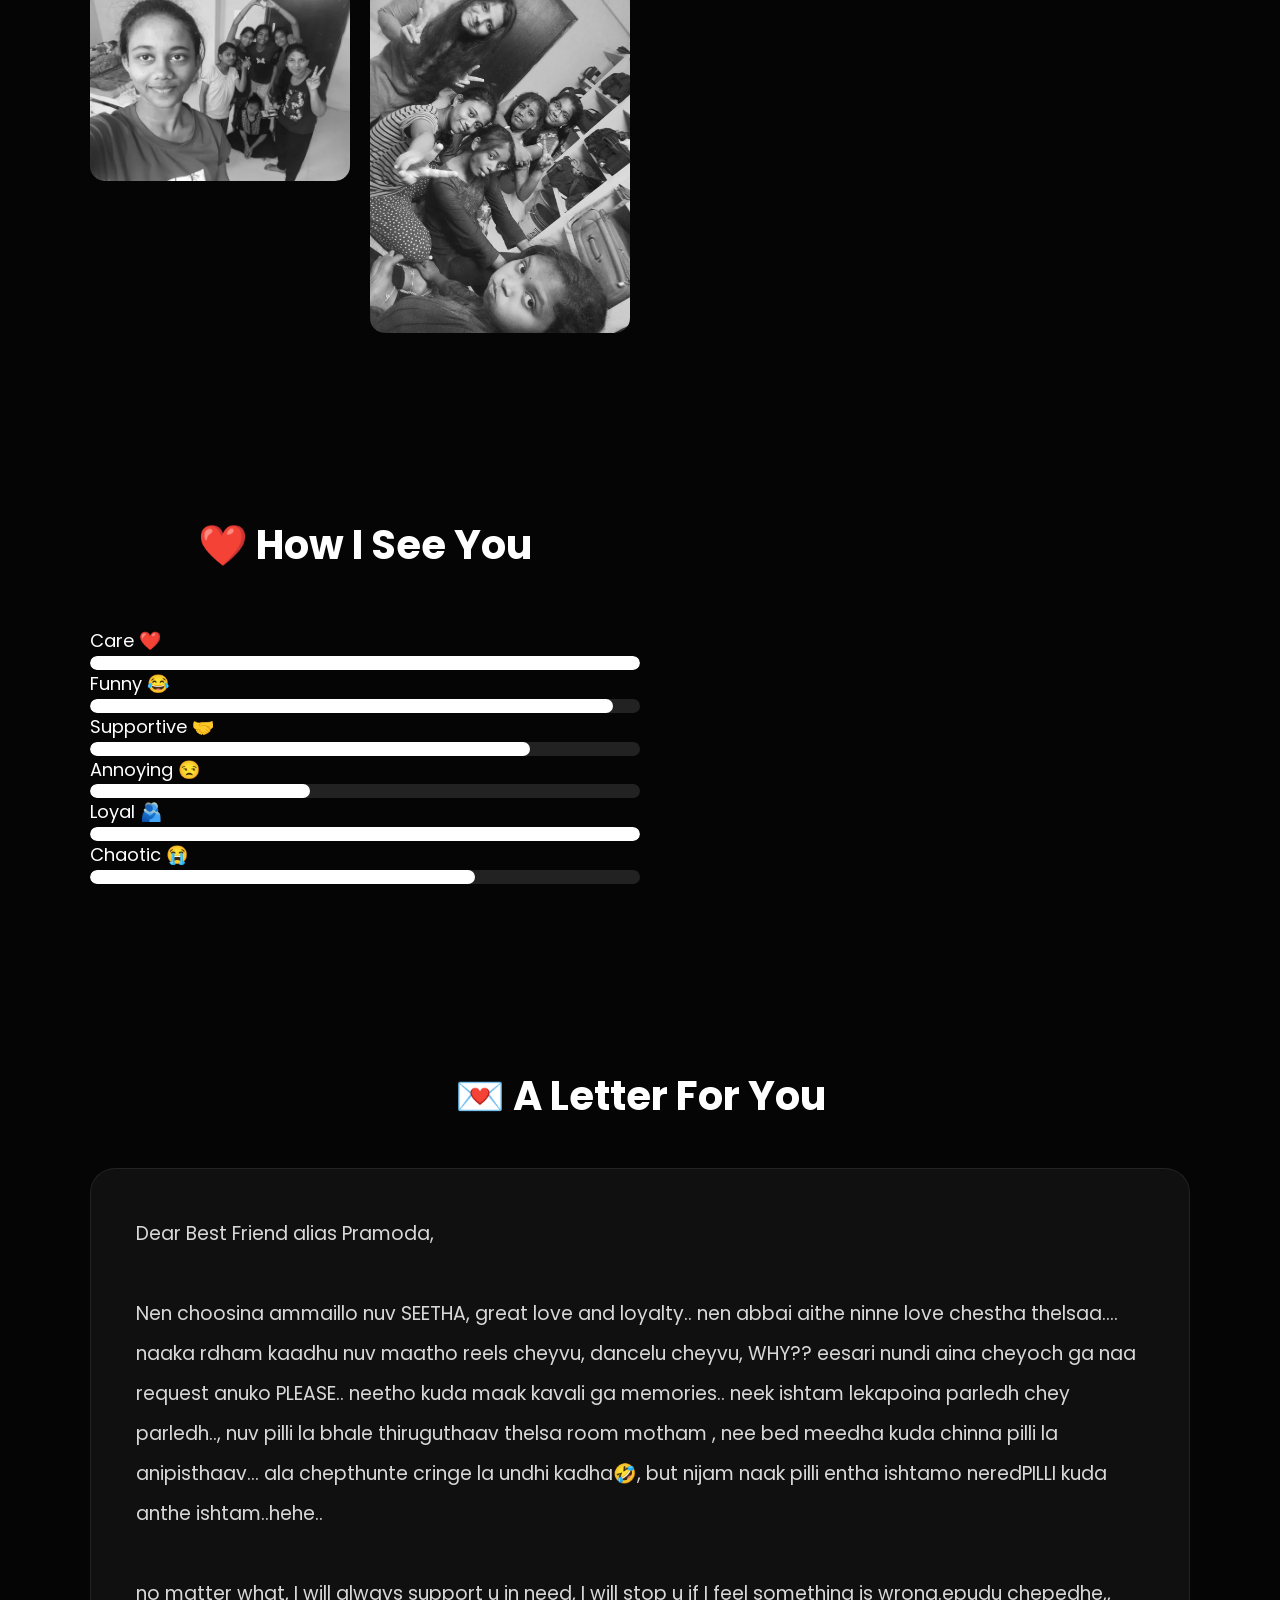
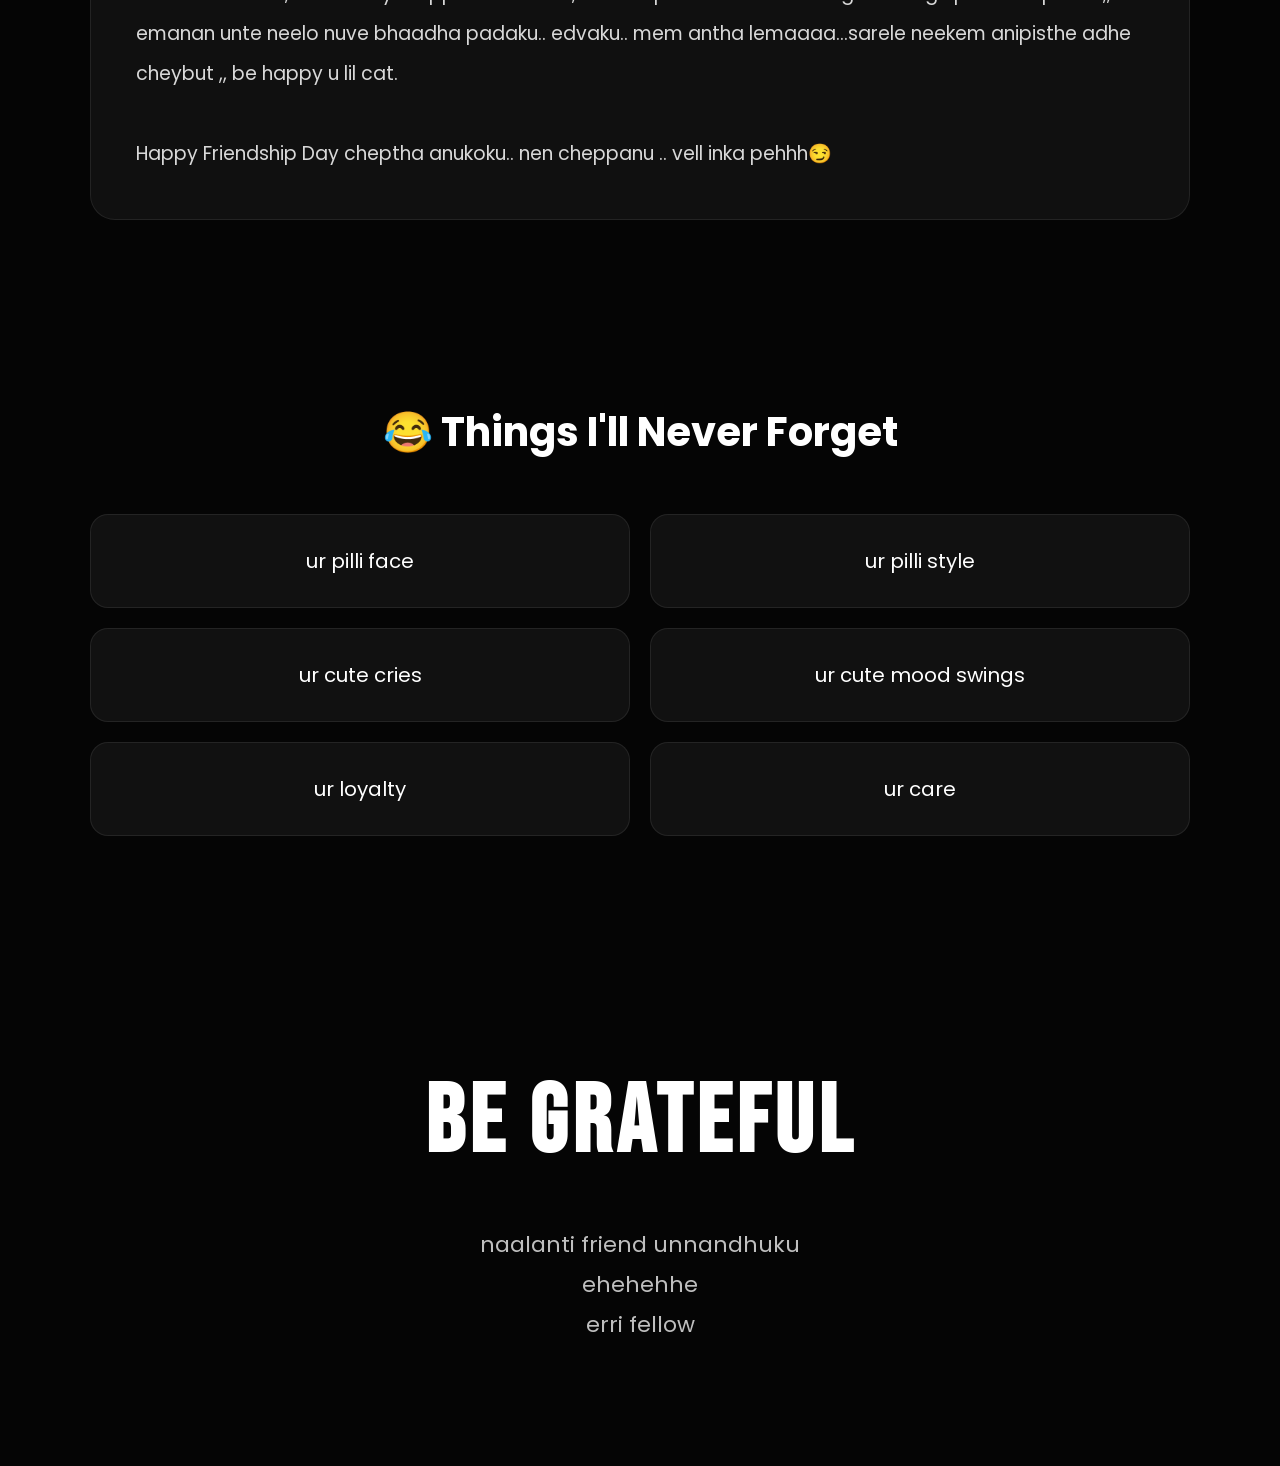
<file: pram.html>
<!DOCTYPE html>
<html lang="en">

<head>

    <meta charset="UTF-8">
    <meta name="viewport" content="width=device-width, initial-scale=1.0">

    <title>Happy Friendship Day pram ❤️</title>

    <link rel="stylesheet" href="friends.css">

    <link href="https://fonts.googleapis.com/css2?family=Poppins:wght@300;400;500;700&family=Bebas+Neue&family=Caveat:wght@700&display=swap" rel="stylesheet">

</head>

<body>

<!-- ================= HERO ================= -->

<section class="hero">

    <img src="images/pram/main.webp" class="profile">

    <h3>MY DEAR SNEHITHURAALU</h3>

    <h1>NEREDIPILLI</h1>

    <p class="quote">

        "My best friend, nuv chaala silent ga untaav naatho thakkuv maatladthaav , but aina nuv ante naak chaala ishtam , NIJAM!! "

    </p>

</section>



<!-- ================= PHOTO GALLERY ================= -->

<section class="gallery">

    <h2>📸 Our Favorite Memories</h2>

    <div class="grid">

        <img src="images/pram/1.jpg">

        <img src="images/pram/2.webp">

        <img src="images/pram/3.webp">

        <img src="images/pram/4.webp">

        <img src="images/pram/5.webp">

        <img src="images/pram/6.webp">

    </div>

</section>



<!-- ================= PERSONALITY ================= -->

<section class="personality">

    <h2>❤️ How I See You</h2>
<div class="pers-block">
    <div class="trait">

        <span>Care ❤️</span>

        <div class="bar">

            <div class="fill" style="width:100%"></div>

        </div>

    </div>

    <div class="trait">

        <span>Funny 😂</span>

        <div class="bar">

            <div class="fill" style="width:95%"></div>

        </div>

    </div>

    <div class="trait">

        <span>Supportive 🤝</span>

        <div class="bar">

            <div class="fill" style="width:80%"></div>

        </div>

    </div>

    <div class="trait">

        <span>Annoying 😒</span>

        <div class="bar">

            <div class="fill" style="width:40%"></div>

        </div>

    </div>

    <div class="trait">

        <span>Loyal 🫂</span>

        <div class="bar">

            <div class="fill" style="width:100%"></div>

        </div>

    </div>

    <div class="trait">

        <span>Chaotic 😭</span>

        <div class="bar">

            <div class="fill" style="width:70%"></div>

        </div>

    </div>
    

</section>



<!-- ================= LETTER ================= -->

<section class="letter">

    <h2>💌 A Letter For You</h2>

    <p>

        Dear Best Friend alias Pramoda,

        <br><br>
           Nen choosina ammaillo nuv SEETHA, great love and loyalty.. nen abbai aithe ninne love chestha thelsaa....
           naaka rdham kaadhu
         nuv maatho reels cheyvu, dancelu cheyvu, WHY?? eesari nundi aina cheyoch ga naa request anuko PLEASE.. neetho kuda maak kavali ga memories.. neek ishtam lekapoina parledh chey parledh.., nuv pilli la bhale thiruguthaav thelsa room motham , nee bed meedha kuda chinna pilli la anipisthaav... ala chepthunte cringe la undhi kadha🤣️, but nijam naak pilli entha ishtamo neredPILLI kuda anthe ishtam..hehe..

        <br><br>

        no matter what, I will always support u in need, I will stop u if I feel something is wrong.epudu chepedhe,, emanan unte neelo nuve bhaadha padaku.. edvaku.. mem antha lemaaaa...sarele neekem anipisthe adhe cheybut ,, be happy u lil cat.

        <br><br>

       Happy Friendship Day cheptha anukoku.. nen cheppanu .. vell inka pehhh😏️


    </p>

</section>



<!-- ================= FUN MEMORIES ================= -->

<section class="memories">

    <h2>😂 Things I'll Never Forget</h2>

    <div class="cards">

        <div class="card">

            ur pilli face

        </div>

        <div class="card">

           ur pilli style

        </div>

        <div class="card">

            ur cute cries

        </div>

        <div class="card">

            ur cute mood swings 

        </div>

        <div class="card">

            ur loyalty

        </div>

        <div class="card">

            ur care

        </div>

    </div>

</section>



<!-- ================= THANK YOU ================= -->

<section class="end">

    <h1>

       BE GRATEFUL

    </h1>

    <p>

         naalanti friend unnandhuku

        <br>

        ehehehhe

        <br>

        erri fellow

    </p>

</section>

<script src="friend.js"></script>

</body>

</html>
</file>
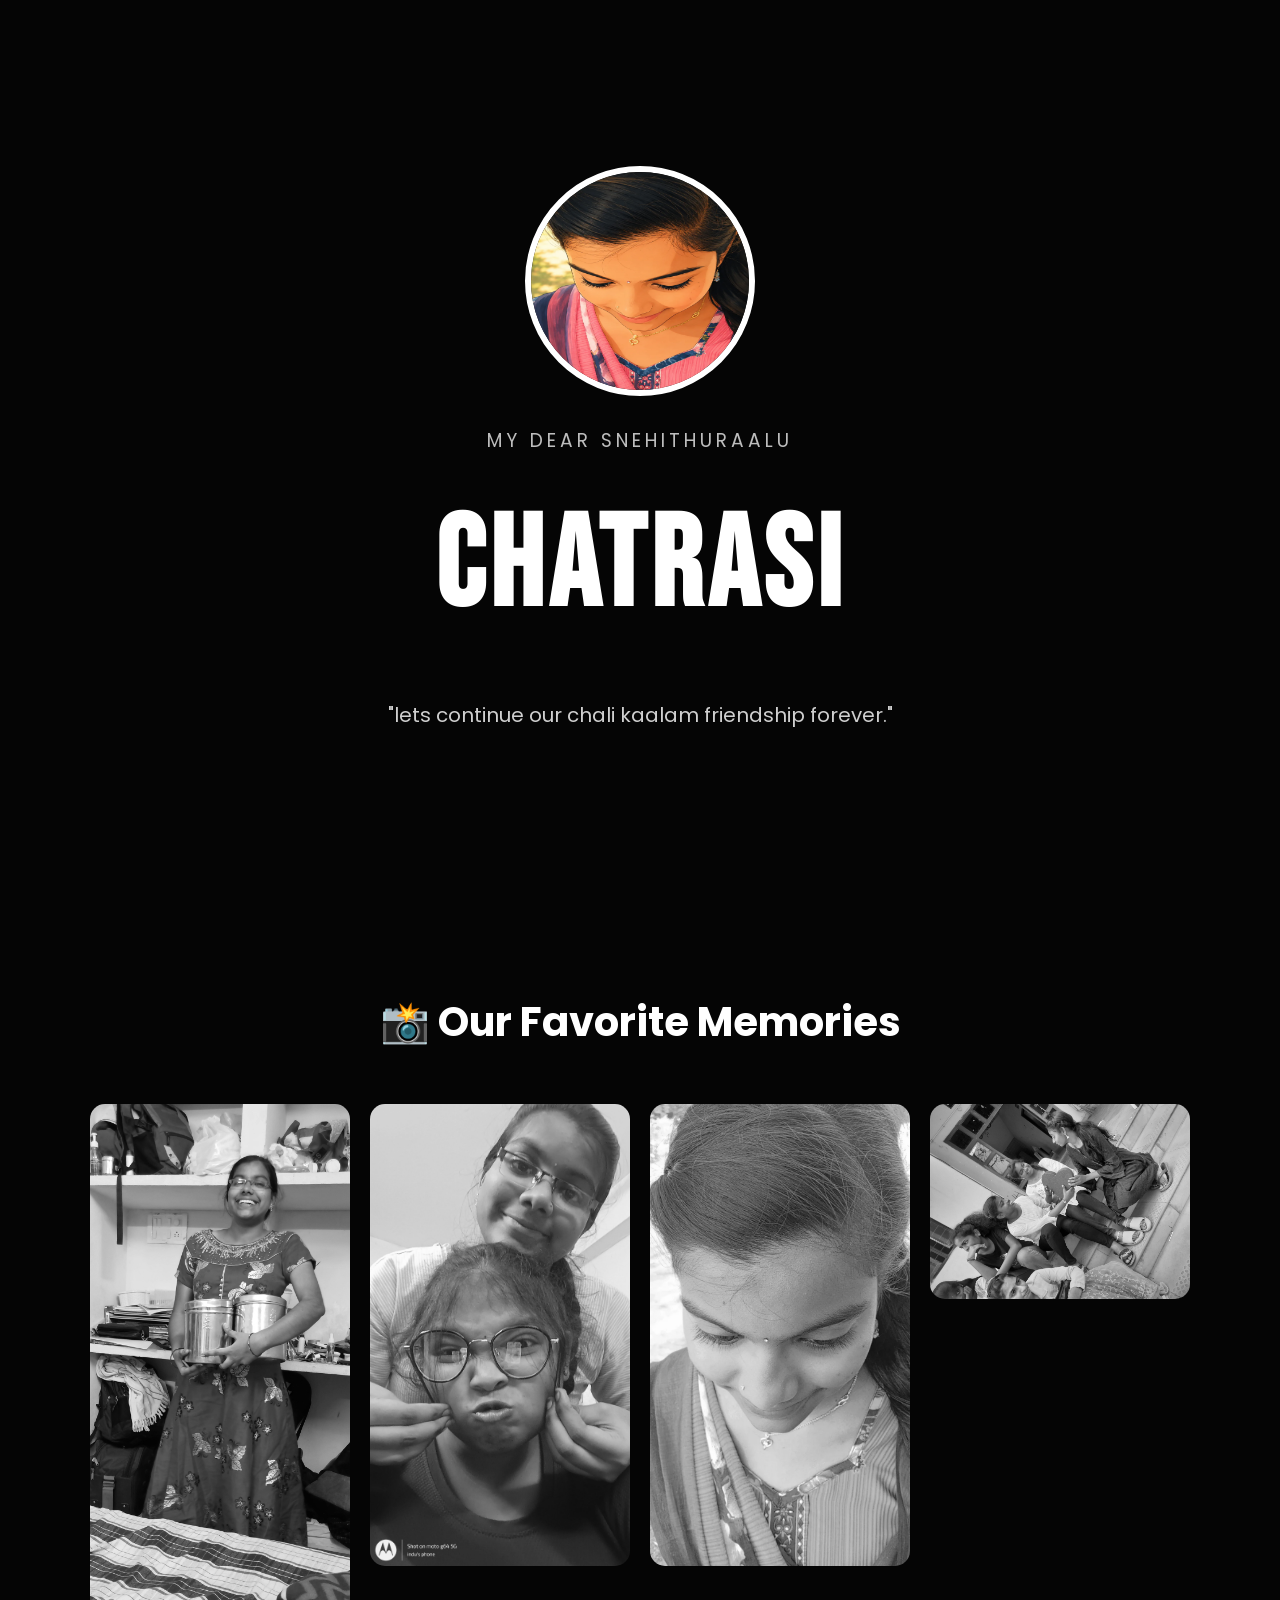
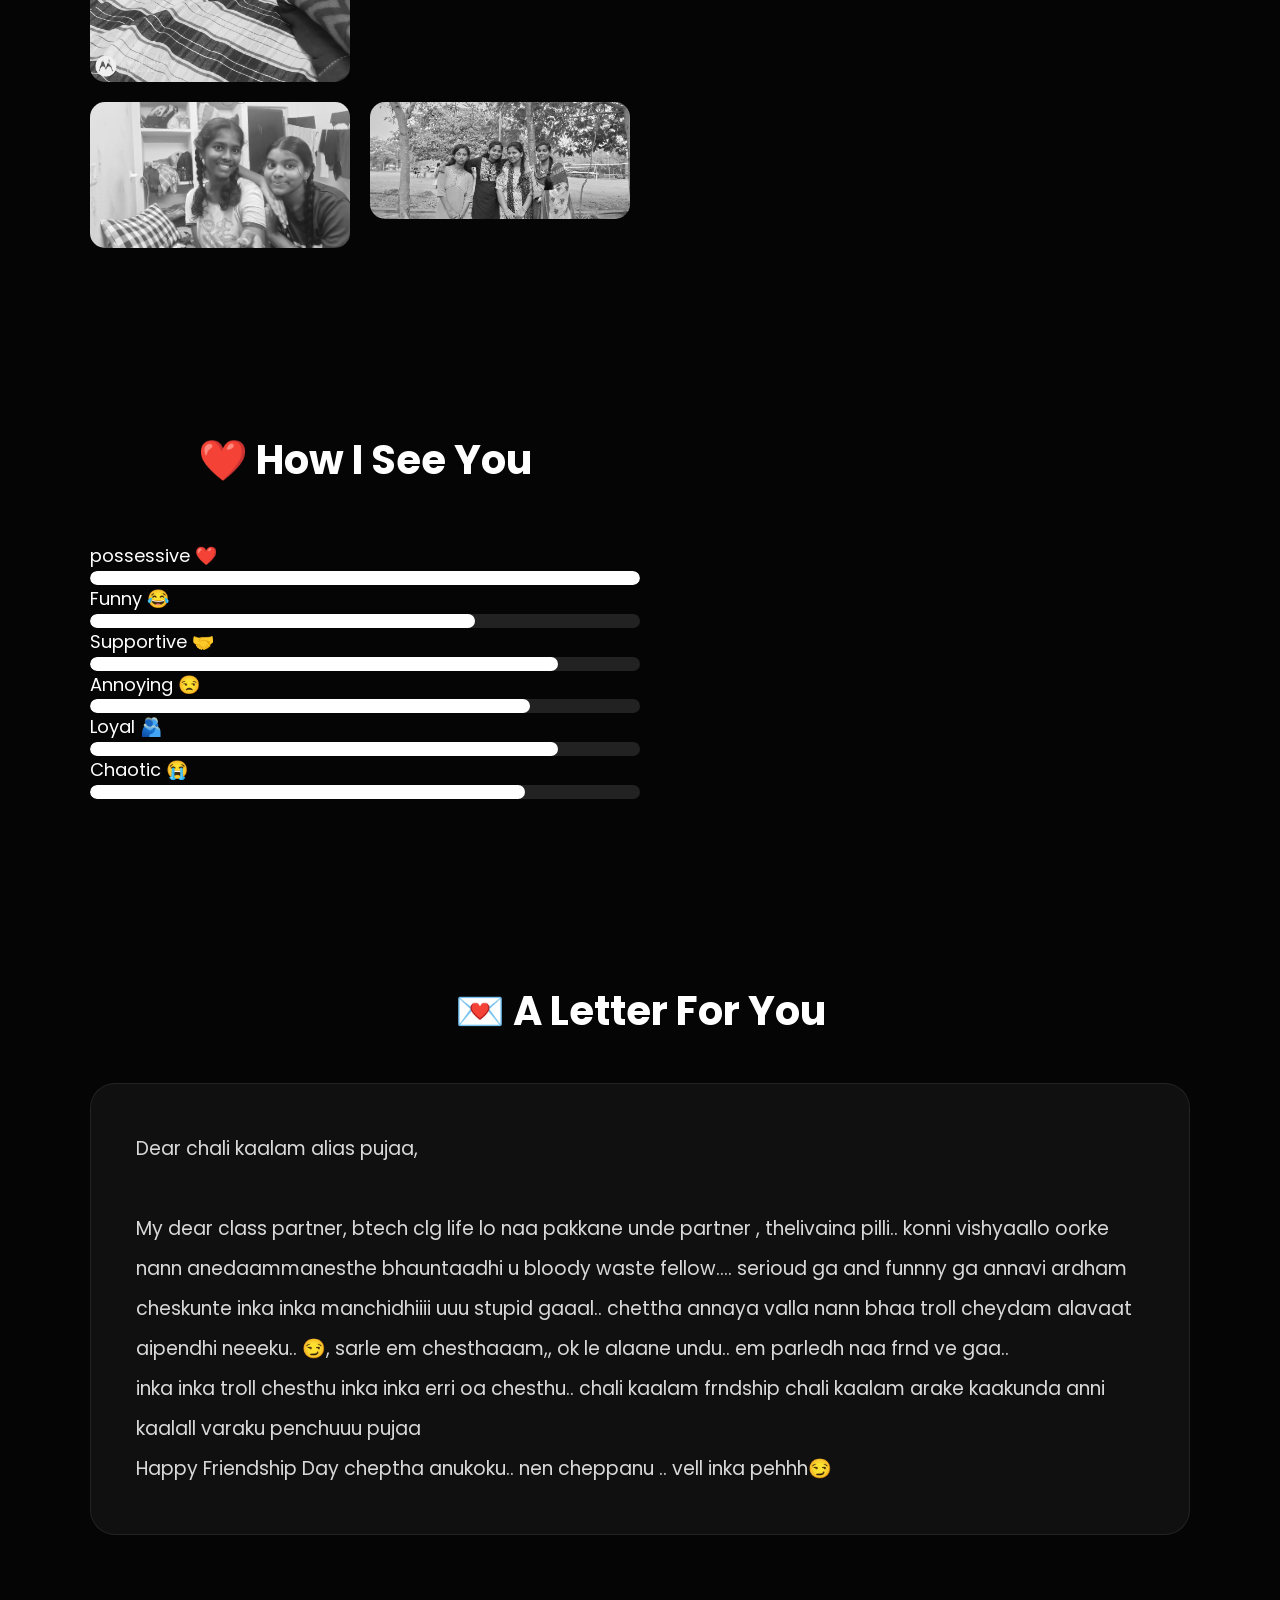
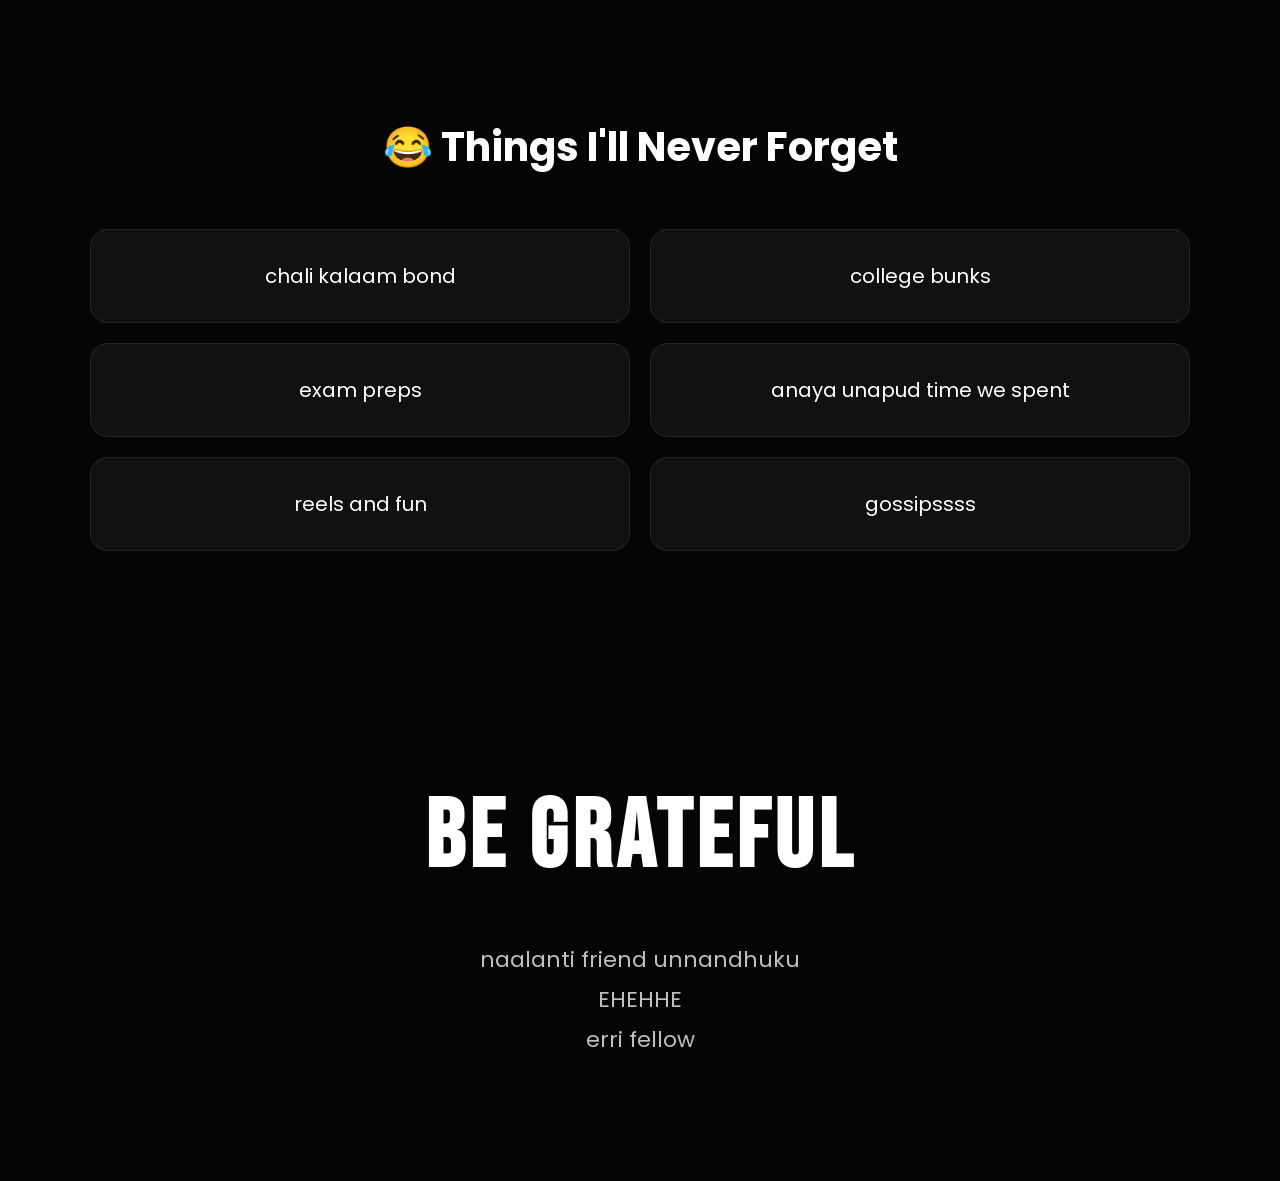
<file: puj.html>
<!DOCTYPE html>
<html lang="en">

<head>

    <meta charset="UTF-8">
    <meta name="viewport" content="width=device-width, initial-scale=1.0">

    <title>Happy Friendship Day puj ❤️</title>

    <link rel="stylesheet" href="friends.css">

    <link href="https://fonts.googleapis.com/css2?family=Poppins:wght@300;400;500;700&family=Bebas+Neue&family=Caveat:wght@700&display=swap" rel="stylesheet">

</head>

<body>

<!-- ================= HERO ================= -->

<section class="hero">

    <img src="images/puj/main.webp" class="profile">

    <h3>MY DEAR SNEHITHURAALU</h3>

    <h1>CHATRASI</h1>

    <p class="quote">

        "lets continue our chali kaalam friendship forever."

    </p>

</section>



<!-- ================= PHOTO GALLERY ================= -->

<section class="gallery">

    <h2>📸 Our Favorite Memories</h2>

    <div class="grid">

        <img src="images/puj/1.webp">

        <img src="images/puj/2.webp">

        <img src="images/puj/3.webp">

        <img src="images/puj/4.webp">

        <img src="images/puj/5.webp">

        <img src="images/puj/6.webp">

    </div>

</section>



<!-- ================= PERSONALITY ================= -->

<section class="personality">

    <h2>❤️ How I See You</h2>
<div class="pers-block">
    <div class="trait">

        <span>possessive ❤️</span>

        <div class="bar">

            <div class="fill" style="width:100%"></div>

        </div>

    </div>

    <div class="trait">

        <span>Funny 😂</span>

        <div class="bar">

            <div class="fill" style="width:70%"></div>

        </div>

    </div>

    <div class="trait">

        <span>Supportive 🤝</span>

        <div class="bar">

            <div class="fill" style="width:85%"></div>

        </div>

    </div>

    <div class="trait">

        <span>Annoying 😒</span>

        <div class="bar">

            <div class="fill" style="width:80%"></div>

        </div>

    </div>

    <div class="trait">

        <span>Loyal 🫂</span>

        <div class="bar">

            <div class="fill" style="width:85%"></div>

        </div>

    </div>

    <div class="trait">

        <span>Chaotic 😭</span>

        <div class="bar">

            <div class="fill" style="width:79%"></div>

        </div>

    </div>
    

</section>



<!-- ================= LETTER ================= -->

<section class="letter">

    <h2>💌 A Letter For You</h2>

    <p>

        Dear chali kaalam alias pujaa,

        <br><br>

        My dear class partner, btech clg life lo naa pakkane unde partner , thelivaina pilli..
        konni vishyaallo oorke nann anedaammanesthe bhauntaadhi u bloody waste fellow.... serioud ga and funnny ga annavi ardham cheskunte inka inka manchidhiiii uuu stupid gaaal.. chettha annaya valla nann bhaa troll cheydam alavaat aipendhi neeeku.. 😏️, sarle em chesthaaam,, ok le alaane undu.. em parledh naa frnd ve gaa..

        <br> inka inka troll chesthu inka inka erri oa chesthu.. chali kaalam frndship chali kaalam arake kaakunda anni kaalall varaku penchuuu pujaa<br>

         Happy Friendship Day cheptha anukoku.. nen cheppanu .. vell inka pehhh😏️

    </p>

</section>



<!-- ================= FUN MEMORIES ================= -->

<section class="memories">

    <h2>😂 Things I'll Never Forget</h2>

    <div class="cards">

        <div class="card">

            chali kalaam bond

        </div>

        <div class="card">

            college bunks

        </div>

        <div class="card">

            exam preps

        </div>

        <div class="card">

            anaya unapud time we spent

        </div>

        <div class="card">

            reels and fun

        </div>

        <div class="card">

            gossipssss

        </div>

    </div>

</section>



<!-- ================= THANK YOU ================= -->

<section class="end">

    <h1>

BE GRATEFUL

    </h1>

    <p>

        naalanti friend unnandhuku

        <br>

      EHEHHE

        <br>

        erri fellow

    </p>

</section>

<script src="friend.js"></script>

</body>

</html>
</file>
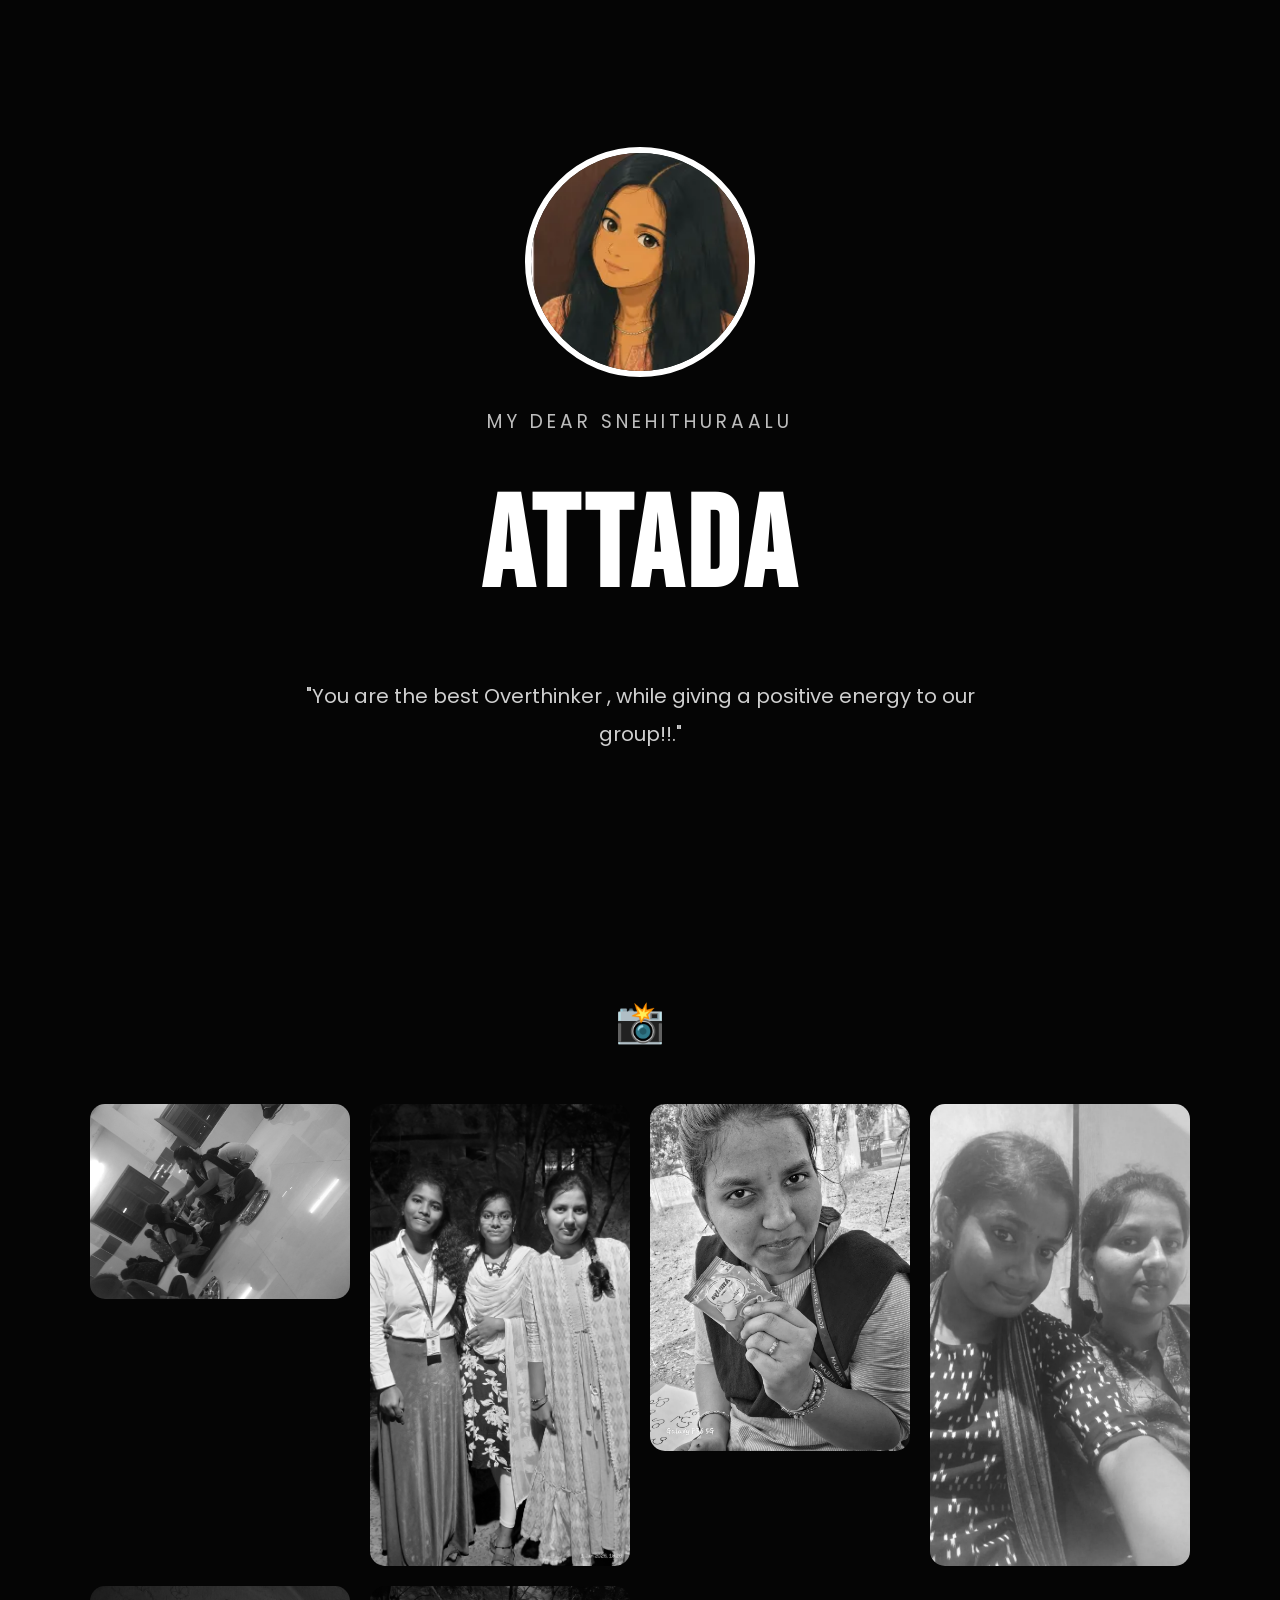
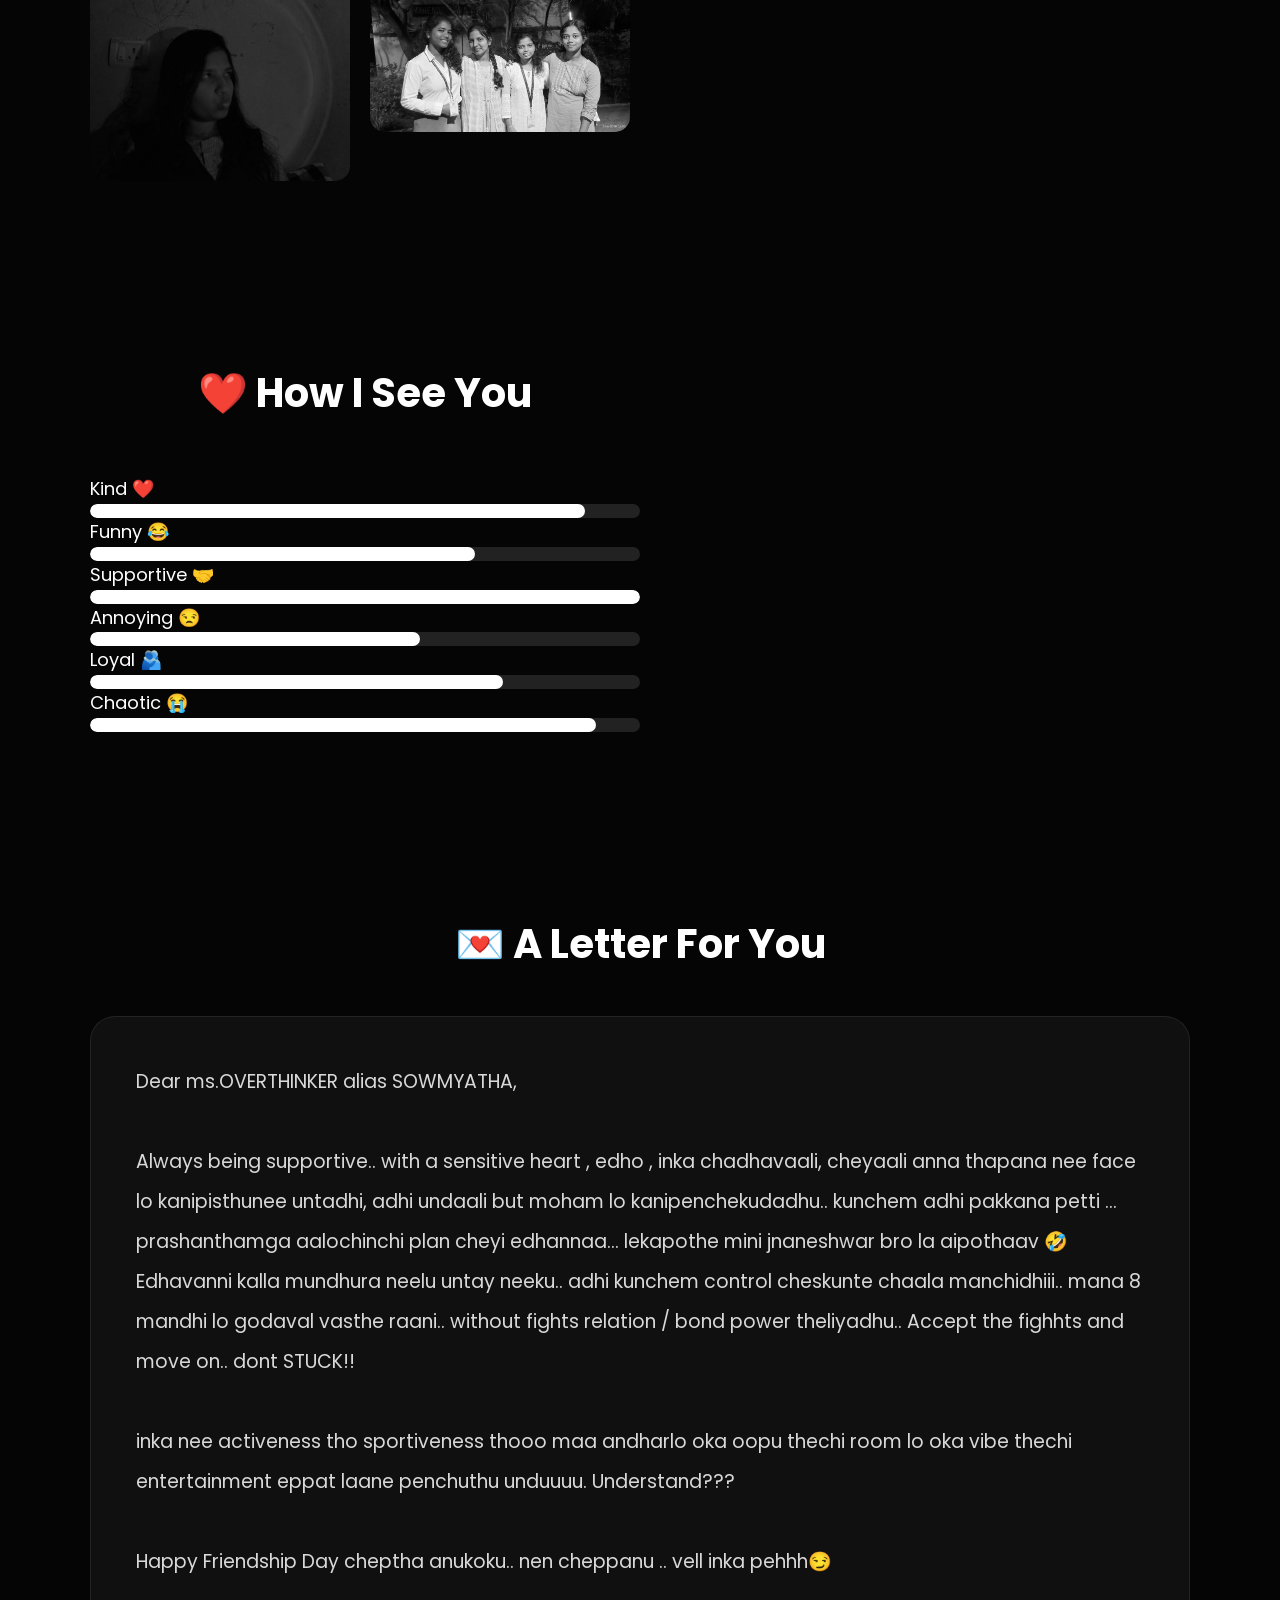
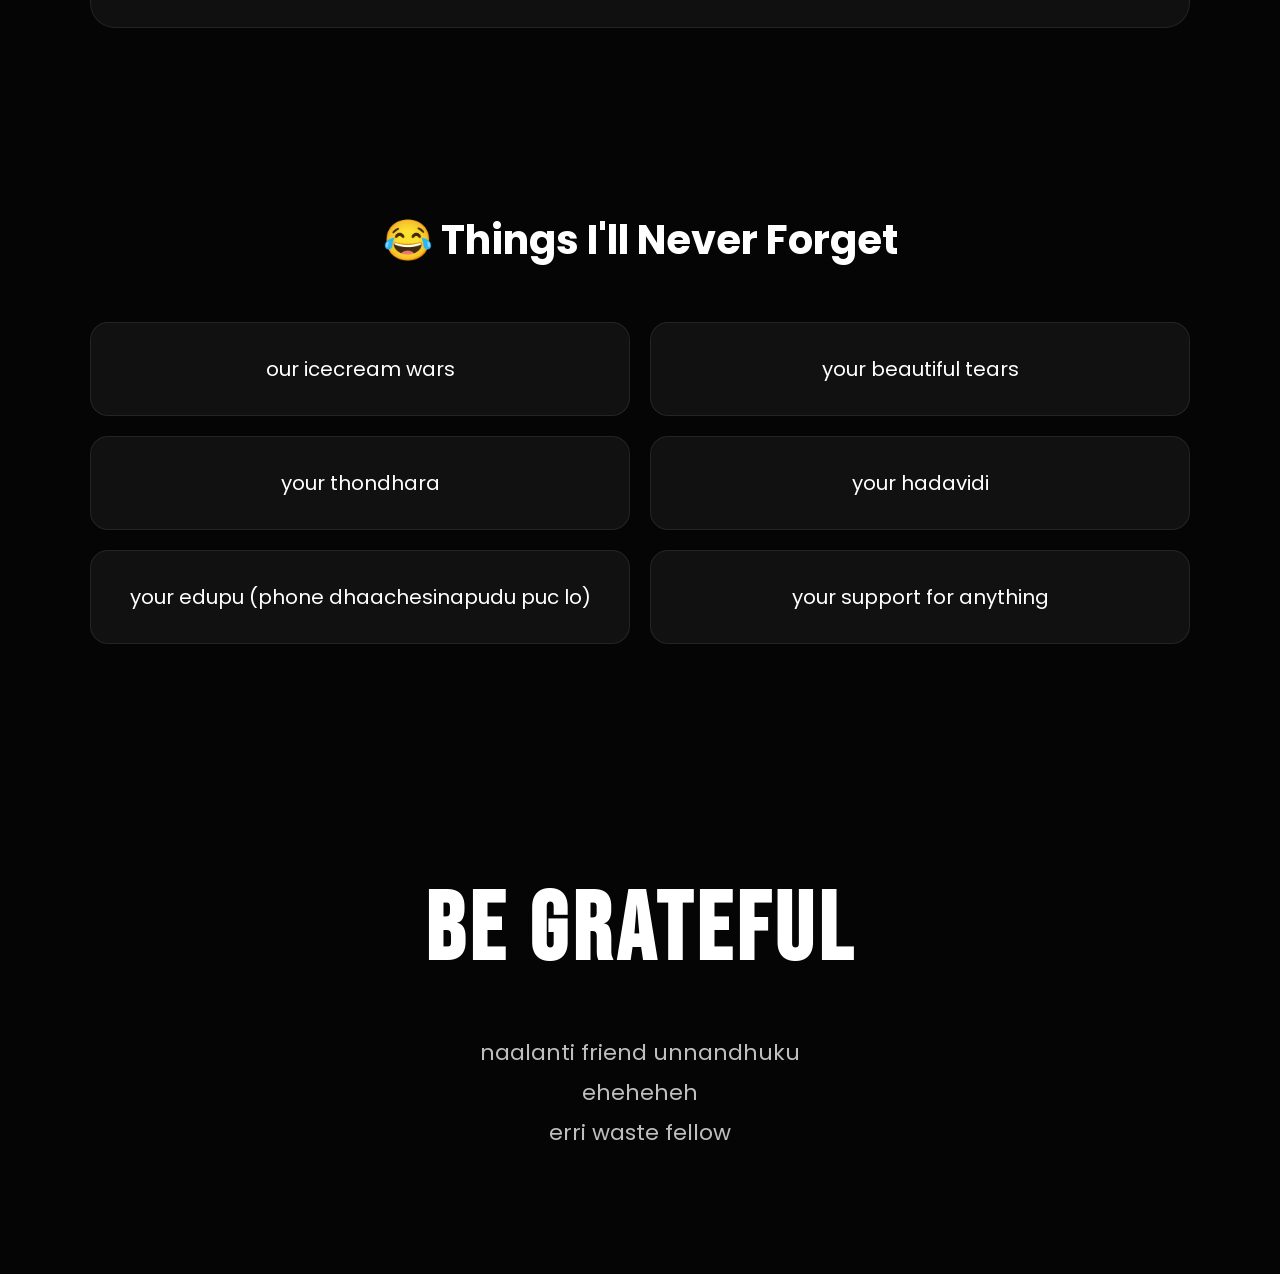
<file: sow.html>
<!DOCTYPE html>
<html lang="en">

<head>

    <meta charset="UTF-8">
    <meta name="viewport" content="width=device-width, initial-scale=1.0">

    <title>Happy Friendship Day sow ❤️</title>

    <link rel="stylesheet" href="friends.css">

    <link href="https://fonts.googleapis.com/css2?family=Poppins:wght@300;400;500;700&family=Bebas+Neue&family=Caveat:wght@700&display=swap" rel="stylesheet">

</head>

<body>

<!-- ================= HERO ================= -->

<section class="hero">

    <img src="images/sow/main.webp" class="profile">

    <h3>MY DEAR SNEHITHURAALU</h3>

    <h1>ATTADA</h1>

    <p class="quote">

        "You are the best Overthinker , while giving a positive energy to our group!!."

    </p>

</section>



<!-- ================= PHOTO GALLERY ================= -->

<section class="gallery">

    <h2>📸</h2>

    <div class="grid">

        <img src="images/sow/1.webp">

        <img src="images/sow/2.webp">

        <img src="images/sow/3.webp">

        <img src="images/sow/4.webp">

        <img src="images/sow/5.webp">

        <img src="images/sow/6.webp">

    </div>

</section>



<!-- ================= PERSONALITY ================= -->

<section class="personality">

    <h2>❤️ How I See You</h2>
<div class="pers-block">
    <div class="trait">

        <span>Kind ❤️</span>

        <div class="bar">

            <div class="fill" style="width:90%"></div>

        </div>

    </div>

    <div class="trait">

        <span>Funny 😂</span>

        <div class="bar">

            <div class="fill" style="width:70%"></div>

        </div>

    </div>

    <div class="trait">

        <span>Supportive 🤝</span>

        <div class="bar">

            <div class="fill" style="width:100%"></div>

        </div>

    </div>

    <div class="trait">

        <span>Annoying 😒</span>

        <div class="bar">

            <div class="fill" style="width:60%"></div>

        </div>

    </div>

    <div class="trait">

        <span>Loyal 🫂</span>

        <div class="bar">

            <div class="fill" style="width:75%"></div>

        </div>

    </div>

    <div class="trait">

        <span>Chaotic 😭</span>

        <div class="bar">

            <div class="fill" style="width:92%"></div>

        </div>

    </div>
    

</section>



<!-- ================= LETTER ================= -->

<section class="letter">

    <h2>💌 A Letter For You</h2>

    <p>

        Dear ms.OVERTHINKER alias SOWMYATHA,

        <br><br>

        Always being supportive.. with a sensitive heart , edho , inka chadhavaali, cheyaali anna thapana nee face lo kanipisthunee untadhi, adhi undaali but moham lo kanipenchekudadhu.. kunchem adhi pakkana petti ... prashanthamga aalochinchi plan cheyi edhannaa... lekapothe mini jnaneshwar bro la aipothaav 🤣️ Edhavanni kalla mundhura neelu untay neeku.. adhi kunchem control cheskunte chaala manchidhiii.. mana 8 mandhi lo godaval vasthe raani.. without fights relation / bond power theliyadhu.. Accept the fighhts and move on.. dont STUCK!! 
        <br><br>

       inka nee activeness tho sportiveness thooo maa andharlo oka oopu thechi room lo oka vibe thechi entertainment eppat laane penchuthu unduuuu.
       Understand???
        <br><br>

        Happy Friendship Day cheptha anukoku.. nen cheppanu .. vell inka pehhh😏️

    </p>

</section>



<!-- ================= FUN MEMORIES ================= -->

<section class="memories">

    <h2>😂 Things I'll Never Forget</h2>

    <div class="cards">

        <div class="card">

            our icecream wars

        </div>

        <div class="card">

            your beautiful tears

        </div>

        <div class="card">

            your thondhara
        </div>

        <div class="card">

            your hadavidi

        </div>

        <div class="card">

            your edupu (phone dhaachesinapudu puc lo)

        </div>

        <div class="card">

            your support for anything

        </div>

    </div>

</section>



<!-- ================= be grateful ================= -->

<section class="end">

    <h1>

        BE GRATEFUL

    </h1>

    <p>

       naalanti friend unnandhuku

        <br>

       eheheheh

        <br>

        erri waste fellow

    </p>

</section>

<script src="friend.js"></script>

</body>

</html>
</file>
<file: style.css>
/* =========================================
        GOOGLE FONT & RESET
========================================= */

*{
    margin:0;
    padding:0;
    box-sizing:border-box;
}

html{
    scroll-behavior:smooth;
}

body{

    font-family:'Poppins',sans-serif;
    background:#050505;
    color:white;
    overflow-x:hidden;

}


/* =========================================
            BACKGROUND
========================================= */

body::before{

    content:"";

    position:fixed;

    inset:0;

    background:
    radial-gradient(circle at top,#1b1b1b 0%,#0c0c0c 45%,#050505 100%);

    z-index:-3;

}


/* =========================================
        FLOATING PARTICLES
========================================= */

.background{

    position:fixed;

    inset:0;

    overflow:hidden;

    z-index:-2;

}

.background span{

    position:absolute;

    width:3px;

    height:3px;

    background:white;

    border-radius:50%;

    opacity:.15;

    animation:float 15s linear infinite;

}


/* =========================================
            LOADER
========================================= */

#loader{

    position:fixed;

    inset:0;

    background:black;

    display:flex;

    justify-content:center;

    align-items:center;

    flex-direction:column;

    z-index:999;

}

.heart{

    font-size:55px;

    animation:heartbeat 1s infinite;

}

#loadingText{

    margin-top:25px;

    letter-spacing:3px;

    font-weight:400;

}

.progress-bar{

    width:320px;

    height:5px;

    background:#333;

    border-radius:20px;

    margin-top:30px;

    overflow:hidden;

}

.progress{

    width:0%;

    height:100%;

    background:white;

}

#percentage{

    margin-top:15px;

    color:#aaa;

}


/* =========================================
            CAMERA FLASH
========================================= */

#flash{

    position:fixed;

    inset:0;

    background:white;

    opacity:0;

    pointer-events:none;

    z-index:998;

}


/* =========================================
            MAIN CONTENT
========================================= */

#mainContent{

    display:none;

}


/* =========================================
            HERO
========================================= */

/* ===========================
        HERO SECTION
=========================== */

.hero{

    min-height:100vh;

    width:100%;

    display:flex;

    flex-direction:column;

    justify-content:center;

    align-items:center;

    text-align:center;

    padding:80px 20px;

}

.tagline{

    color:#8f8f8f;

    letter-spacing:4px;

    font-size:13px;

    margin-bottom:35px;

}

.hero-title{

    display:flex;

    flex-direction:column;

    gap:5px;

}

.hero-title span{

    font-family:'Bebas Neue',sans-serif;

    font-size:clamp(5rem,12vw,10rem);

    line-height:.9;

    opacity:0;

    transform:translateY(60px);

}

.since{

    margin-top:25px;

    color:#999;

    letter-spacing:5px;

    text-transform:uppercase;

}

.group-image{

    width:min(900px,90%);

    margin:60px 0;

    overflow:hidden;

    border-radius:20px;

}

.group-image img{

    width:100%;

    height:520px;

    object-fit:cover;

    display:block;

    filter:grayscale(100%);

    transition:1s;

}

.group-image:hover img{

    transform:scale(1.05);

    filter:grayscale(0);

}

.hero-quote{

    font-size:22px;

    color:#d8d8d8;

    line-height:40px;

    max-width:700px;

    margin-bottom:50px;

}

.album-btn{

    padding:18px 45px;

    background:white;

    color:black;

    border:none;

    border-radius:50px;

    font-size:17px;

    font-weight:600;

    letter-spacing:2px;

    cursor:pointer;

    transition:.4s;

}

.album-btn:hover{

    background:#d9d9d9;

    transform:translateY(-5px);

    box-shadow:0 15px 40px rgba(255,255,255,.2);

}

/* =========================================
            DAYS CARD
========================================= */

.days-section{

    display:flex;

    justify-content:center;

    padding:80px 20px;

}

.days-card{

    width:340px;

    padding:45px;

    text-align:center;

    border:1px solid rgba(255,255,255,.1);

    background:rgba(255,255,255,.03);

    backdrop-filter:blur(15px);

    border-radius:20px;

    transition:.4s;

}

.days-card:hover{

    transform:translateY(-10px);

    border-color:white;

}

.days-card p{

    color:#999;

    letter-spacing:2px;

}

.days-card h2{

    font-size:90px;

    margin:18px 0;

}

.days-card span{

    letter-spacing:8px;

    color:#777;

}


/* =========================================
            GALLERY
========================================= */

.gallery {
    width: min(1200px, 92%);
    margin: 100px auto;
    display: grid;
    grid-template-columns: repeat(4, 1fr);
    grid-auto-rows: 220px;
    gap: 18px;
}

.box {
    position: relative;
    overflow: hidden;
    border-radius: 20px;
    background: #111;
}

/* Image fills the entire grid item */
.box img {
    width: 100%;
  height:100%;
     width:100%;
    margin-bottom:20px;
    border-radius:20px;
    display:block;
    object-fit: content;      /* Fill without distortion */
    object-position: center;/* Keep subject centered */
    filter: grayscale(100%);
    transition: transform 0.8s ease, filter 0.8s ease;
}

.box:hover img {
    transform: scale(1.08);
    filter: grayscale(0%);
}

.box1 {
    grid-column: span 2;
    grid-row: span 2;
}

.box2 {
    grid-column: span 2;
}

.box5 {
    grid-column: span 4;
  grid-row: span 2;
}

.modal-content{
    position:relative;
}

.close-btn{
    position:absolute;
    top:10px;
    right:18px;
    color:white;
    font-size:34px;
    cursor:pointer;
    transition:.3s;
}

.close-btn:hover{
    color:#ff5c5c;
}


/* =========================================
            MEMORY WALL
========================================= */

.memory-wall{

    min-height:100vh;

    padding:120px 8%;

    text-align:center;

}

.memory-wall h2{

    font-family:'Bebas Neue',sans-serif;

    font-size:clamp(3rem,8vw,6rem);

    letter-spacing:5px;

    margin-bottom:20px;

}

.memory-wall p{

    color:#a5a5a5;

    font-size:18px;

    line-height:30px;

    margin-bottom:80px;

}


/* =========================================
            POLAROID GRID
========================================= */

.photos{

    display:grid;

    grid-template-columns:repeat(auto-fit,minmax(220px,1fr));

    gap:70px 40px;

    justify-items:center;

}

/* ===========================
        PASSWORD MODAL
=========================== */

.modal{

    position:fixed;
    inset:0;

    background:rgba(0,0,0,.8);

    display:none;

    justify-content:center;
    align-items:center;

    z-index:1000;

}

.modal-content{

    width:380px;

    background:#111;

    border:1px solid #333;

    padding:35px;

    border-radius:20px;

    text-align:center;

}

.modal-content h2{

    margin-bottom:15px;

}

.modal-content p{

    color:#aaa;

}

.modal-content input{

    width:100%;

    padding:15px;

    margin:25px 0;

    background:#1f1f1f;

    color:white;

    border:none;

    border-radius:10px;

    outline:none;

}

.modal-content button{

    width:100%;

    padding:15px;

    background:white;

    color:black;

    border:none;

    border-radius:10px;

    cursor:pointer;

    font-weight:bold;

}

#error{

    color:#ff5c5c;

    margin-bottom:15px;

}

.friend-page{

    width:min(1100px,90%);

    margin:150px auto;

}

.friend-hero{

    text-align:center;

}

.friend-hero img{

    width:220px;

    height:220px;

    object-fit:cover;

    border-radius:50%;

    border:6px solid white;

    margin-bottom:30px;

}

.friend-hero h1{

    font-size:55px;

}

.friend-hero h2{

    font-size:35px;

    color:#ddd;

    margin:15px 0;

}

.friend-hero p{

    color:#999;

    font-size:20px;

}

.memory-grid{

    display:grid;

    grid-template-columns:repeat(2,1fr);

    gap:20px;

    margin-top:40px;

}

.memory-grid img{

    width:100%;

    height:250px;

    object-fit:cover;

    border-radius:15px;

}

.letter{

    margin:120px 0;

    line-height:35px;

    font-size:20px;

}

.funny ul{

    margin-top:30px;

    line-height:45px;

    list-style:none;

}
/* =========================================
            POLAROID
========================================= */

.polaroid{

    width:220px;

    background:white;

    padding:15px 15px 60px;

    border-radius:4px;

    box-shadow:
    0 20px 40px rgba(0,0,0,.35);

    position:relative;

    cursor:pointer;

    transition:.45s;

}

/* White Pin */

.polaroid::before{

    content:"";

    width:14px;

    height:14px;

    border-radius:50%;

    background:white;

    position:absolute;

    top:-7px;

    left:50%;

    transform:translateX(-50%);

    box-shadow:
    0 0 10px rgba(255,255,255,.5);

}


/* Photo */

.polaroid img{

    width:100%;

    height:240px;

    object-fit:cover;

    display:block;

}


/* Name */

.polaroid h3{

    color:#111;

    text-align:center;

    margin-top:18px;

    font-size:30px;

    font-family:'Caveat',cursive;

}


/* Different Rotations */

.polaroid:nth-child(1){

    transform:rotate(-7deg);

}

.polaroid:nth-child(2){

    transform:rotate(6deg);

}

.polaroid:nth-child(3){

    transform:rotate(-3deg);

}

.polaroid:nth-child(4){

    transform:rotate(8deg);

}

.polaroid:nth-child(5){

    transform:rotate(-8deg);

}

.polaroid:nth-child(6){

    transform:rotate(5deg);

}

.polaroid:nth-child(7){

    transform:rotate(-5deg);

}


/* Hover */

.polaroid:hover{

    transform:

        rotate(0deg)

        translateY(-18px)

        scale(1.08);

    z-index:100;

}


/* Hover Photo */

.polaroid:hover img{

    filter:none;

}


/* Initially */

.polaroid{

    opacity:0;
    transform:translateY(100px);
    transition:all .8s ease;

}
/* =========================================
            BOTTOM
========================================= */

.bottom{

    min-height:40vh;

    display:flex;

    justify-content:center;

    align-items:center;

    flex-direction:column;

    text-align:center;

}

.bottom p{

    font-size:22px;

    line-height:40px;

    color:#ddd;

}

.scroll{

    margin-top:40px;

    font-size:42px;

    animation:bounce 2s infinite;

}


/* =========================================
            ANIMATIONS
========================================= */

@keyframes heartbeat{

    0%{

        transform:scale(1);

    }

    50%{

        transform:scale(1.25);

    }

    100%{

        transform:scale(1);

    }

}

@keyframes bounce{

    0%{

        transform:translateY(0);

    }

    50%{

        transform:translateY(12px);

    }

    100%{

        transform:translateY(0);

    }

}

@keyframes float{

    from{

        transform:translateY(100vh);

    }

    to{

        transform:translateY(-100vh);

    }

}


/* =========================================
            MOBILE
========================================= */

@media(max-width:768px){

.hero h1 span{

font-size:5rem;

}

.gallery{

grid-template-columns:1fr;

grid-auto-rows:260px;

}

.box1,
.box2,
.box5{

grid-column:auto;
grid-row:auto;

}

.days-card{

width:95%;

}



}







.modal-content{
    position:relative;
}

.close-btn{
    position:absolute;
    top:10px;
    right:18px;
    color:white;
    font-size:34px;
    cursor:pointer;
    transition:.3s;
}

.close-btn:hover{
    color:#ff5c5c;
}
</file>
<file: friends.css>
/* =========================================
            GOOGLE FONT & RESET
========================================= */
/* ===========================
        OPENING LOADER
=========================== */

#loader{

    position:fixed;
    inset:0;

    background:#000;

    display:flex;
    justify-content:center;
    align-items:center;

    z-index:9999;

    transition:opacity 1.2s ease;
}

.loader-content{

    text-align:center;
}

.loader-content h2{

    font-size:48px;
    color:white;
    margin-bottom:20px;
    font-family:'Bebas Neue',sans-serif;
    letter-spacing:3px;
}

.loader-content p{

    color:#aaa;
    font-size:20px;
}

.fade-out{

    opacity:0;
    pointer-events:none;
}
*{
    margin:0;
    padding:0;
    box-sizing:border-box;
}

html{
    scroll-behavior:smooth;
}

body{
    font-family:'Poppins',sans-serif;
    background:#050505;
    color:white;
    overflow-x:hidden;
    line-height:1.6;
}

section{
    width:min(1100px,90%);
    margin:auto;
    padding:90px 0;
}

/* =========================================
                HERO
========================================= */

.hero{
    min-height:100vh;
    display:flex;
    flex-direction:column;
    justify-content:center;
    align-items:center;
    text-align:center;
}

.profile{
    width:230px;
    height:230px;
    border-radius:50%;

    
    border:6px solid white;
    margin-bottom:30px;
    transition:.4s;
}
.profile-img
{
width:100%;
    height:auto;
        object-fit:contain;}
    
.profile:hover{
    transform:scale(1.05);
}

.hero h3{
    color:#bdbdbd;
    letter-spacing:4px;
    margin-bottom:10px;
    font-weight:400;
}

.hero h1{
    font-family:'Bebas Neue',sans-serif;
    font-size:clamp(4rem,10vw,8rem);
    letter-spacing:5px;
}

.quote{
    margin-top:25px;
    max-width:700px;
    color:#cfcfcf;
    font-size:20px;
    line-height:38px;
}

/* =========================================
                GALLERY
========================================= */

.gallery h2{
    text-align:center;
    font-size:40px;
    margin-bottom:50px;
}


.grid{
    display:grid;
    grid-template-columns:repeat(auto-fit, minmax(250px,1fr));
    gap:20px;
}

.grid img{
    width:100%;
    height:auto;
    filter:grayscale(100%);
    transition:.6s;
    display:block;
    border-radius:15px;
}

.grid img:hover{
    filter:grayscale(0%);
    transform:scale(1.05);
}

/* =========================================
            PERSONALITY
========================================= */

.personality h2{
    text-align:center;
    margin-bottom:50px;
    font-size:40px;
    width: 50%;
    position:center;
}

.trait{
    margin-bottom:28px;
    position: center;
      margin:0 auto;
}

.trait span{
    display:block;
    margin-bottom:10px;
    font-size:18px;
      margin:0 auto;
    
}


.bar{
    height:14px;
    background:#222;
    border-radius:30px;
    overflow:hidden;
    width: 50%;

}

.fill{
    height:100%;
    background:white;
    border-radius:30px;
    transition:2s;
}

/* =========================================
                LETTER
========================================= */

.letter h2{
    text-align:center;
    margin-bottom:40px;
    font-size:40px;
}

.letter p{
    background:#101010;
    border:1px solid rgba(255,255,255,.08);
    padding:45px;
    border-radius:25px;
    color:#d8d8d8;
    font-size:19px;
    line-height:40px;
}

/* =========================================
            MEMORIES
========================================= */

.memories h2{
    text-align:center;
    margin-bottom:50px;
    font-size:40px;
}

.cards{
    display:grid;
    grid-template-columns:repeat(2,1fr);
    gap:20px;
}

.card{
    background:#111;
    border:1px solid rgba(255,255,255,.08);
    padding:30px;
    border-radius:18px;
    text-align:center;
    font-size:20px;
    transition:.4s;
}

.card:hover{
    transform:translateY(-8px);
    border-color:white;
}

/* =========================================
                END
========================================= */

.end{
    min-height:60vh;
    display:flex;
    justify-content:center;
    align-items:center;
    flex-direction:column;
    text-align:center;
}

.end h1{
    font-family:'Bebas Neue',sans-serif;
    font-size:6rem;
    letter-spacing:5px;
}

.end p{
    margin-top:25px;
    color:#bfbfbf;
    font-size:22px;
    line-height:40px;
}

/* =========================================
                MOBILE
========================================= */

@media(max-width:768px){

    .grid{
        grid-template-columns:1fr;
    }

    .cards{
        grid-template-columns:1fr;
    }

    .hero h1{
        font-size:4.5rem;
    }

    .profile{
        width:180px;
        height:180px;
    }

    .quote{
        font-size:18px;
        line-height:32px;
    }

    .letter p{
        padding:30px;
        font-size:17px;
        line-height:34px;
    }

    .end h1{
        font-size:4rem;
    }
}
</file>
